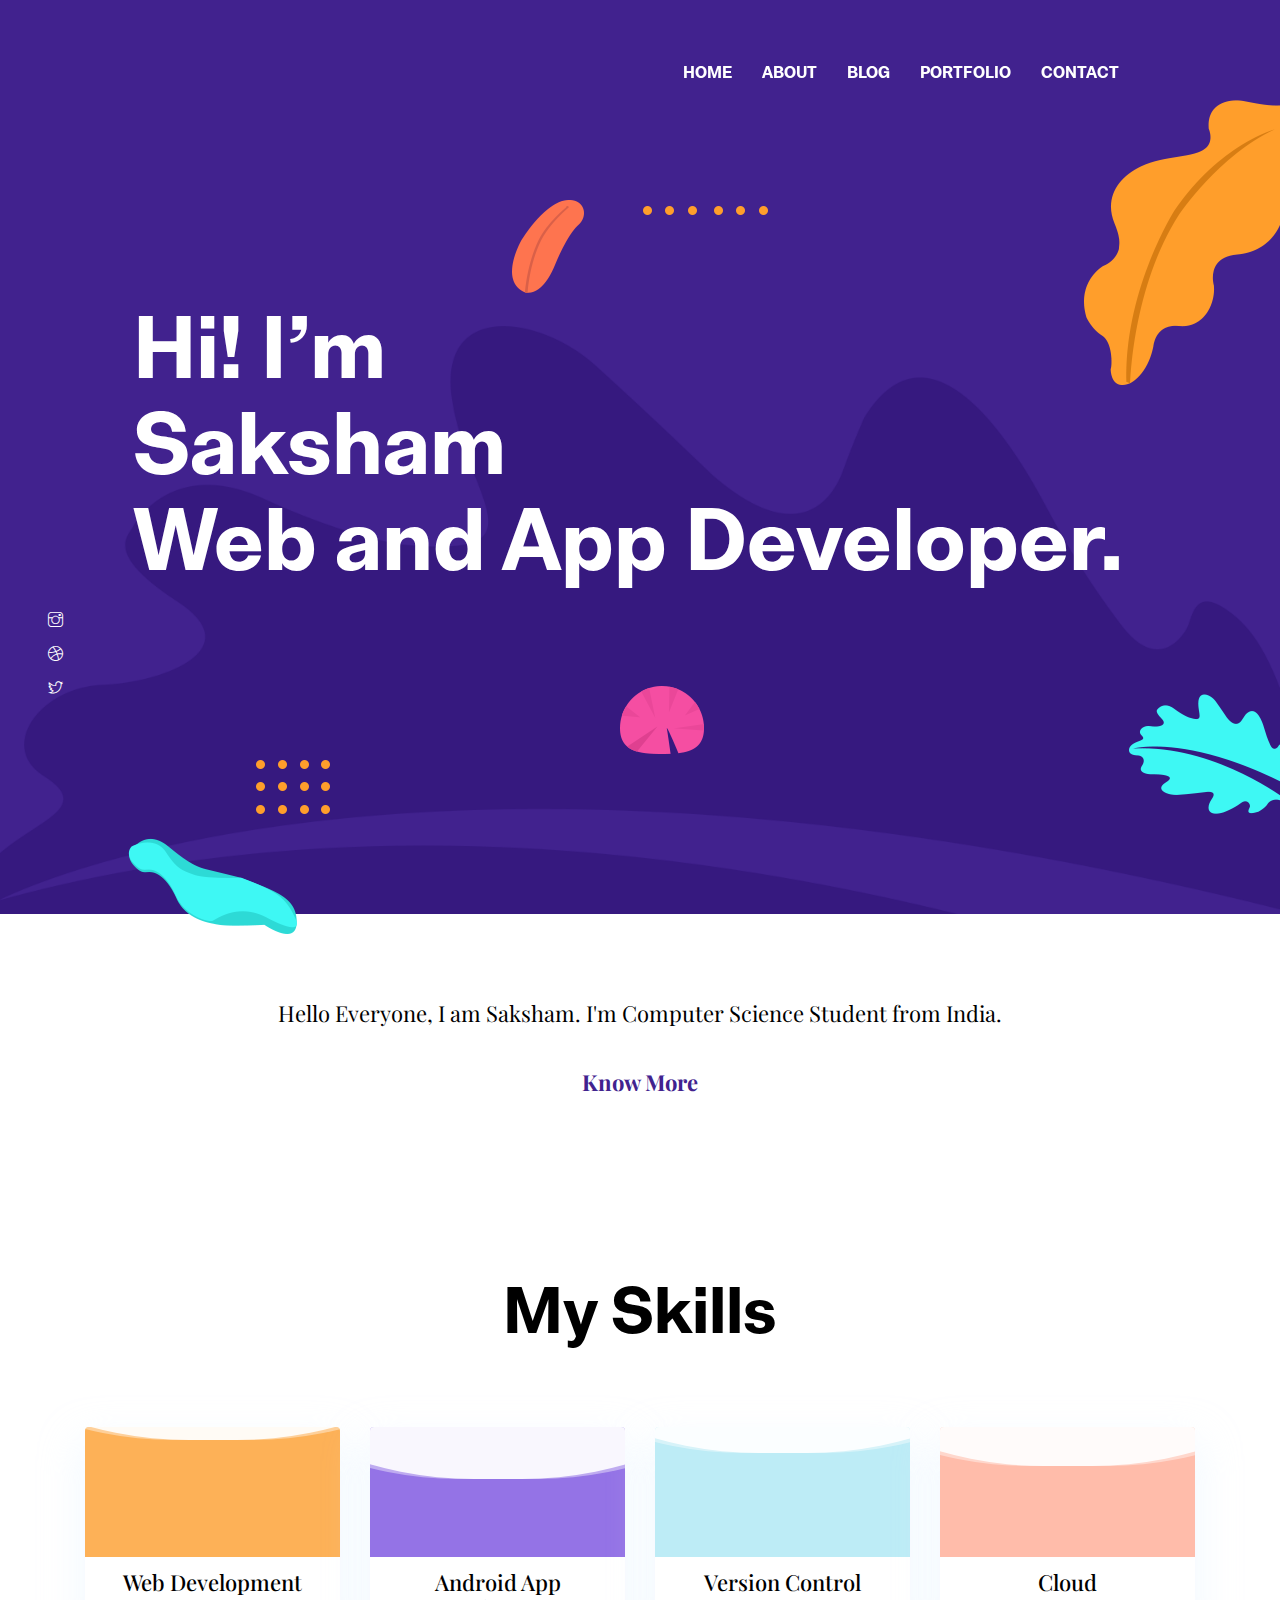
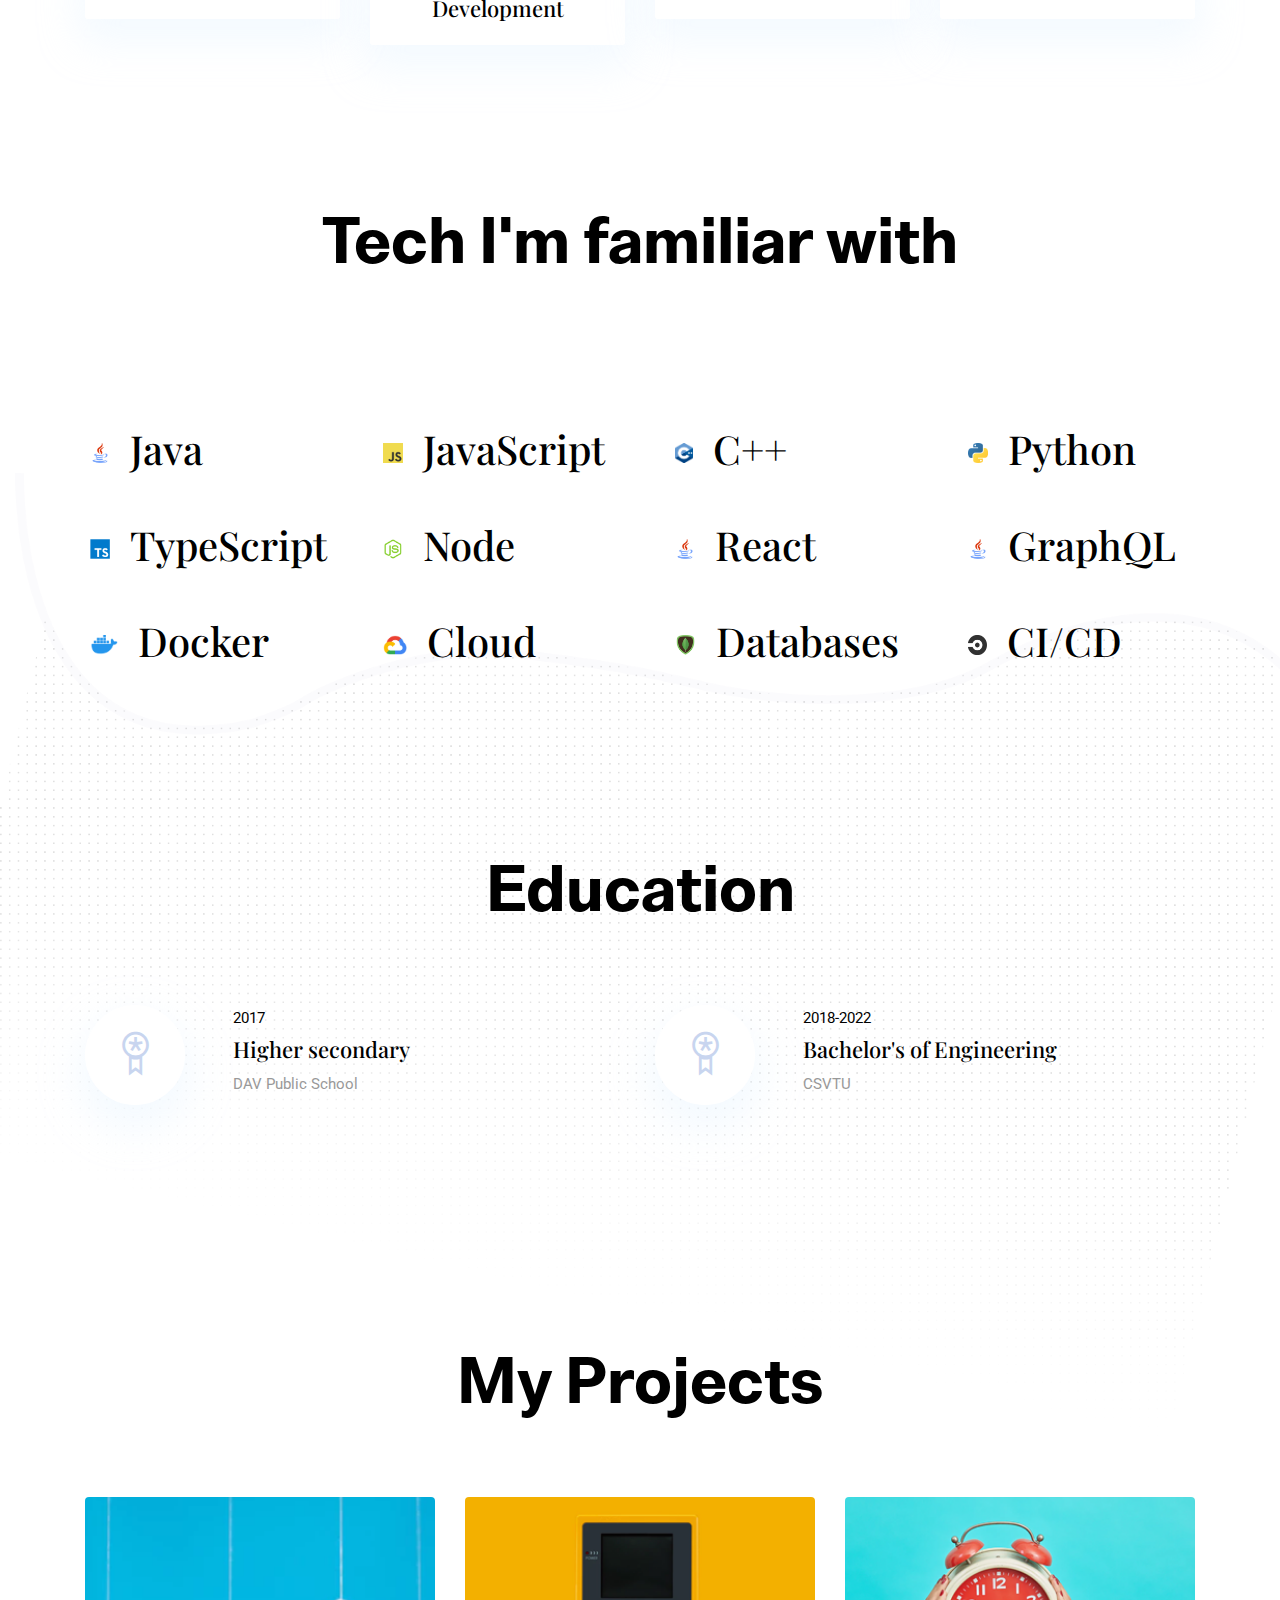
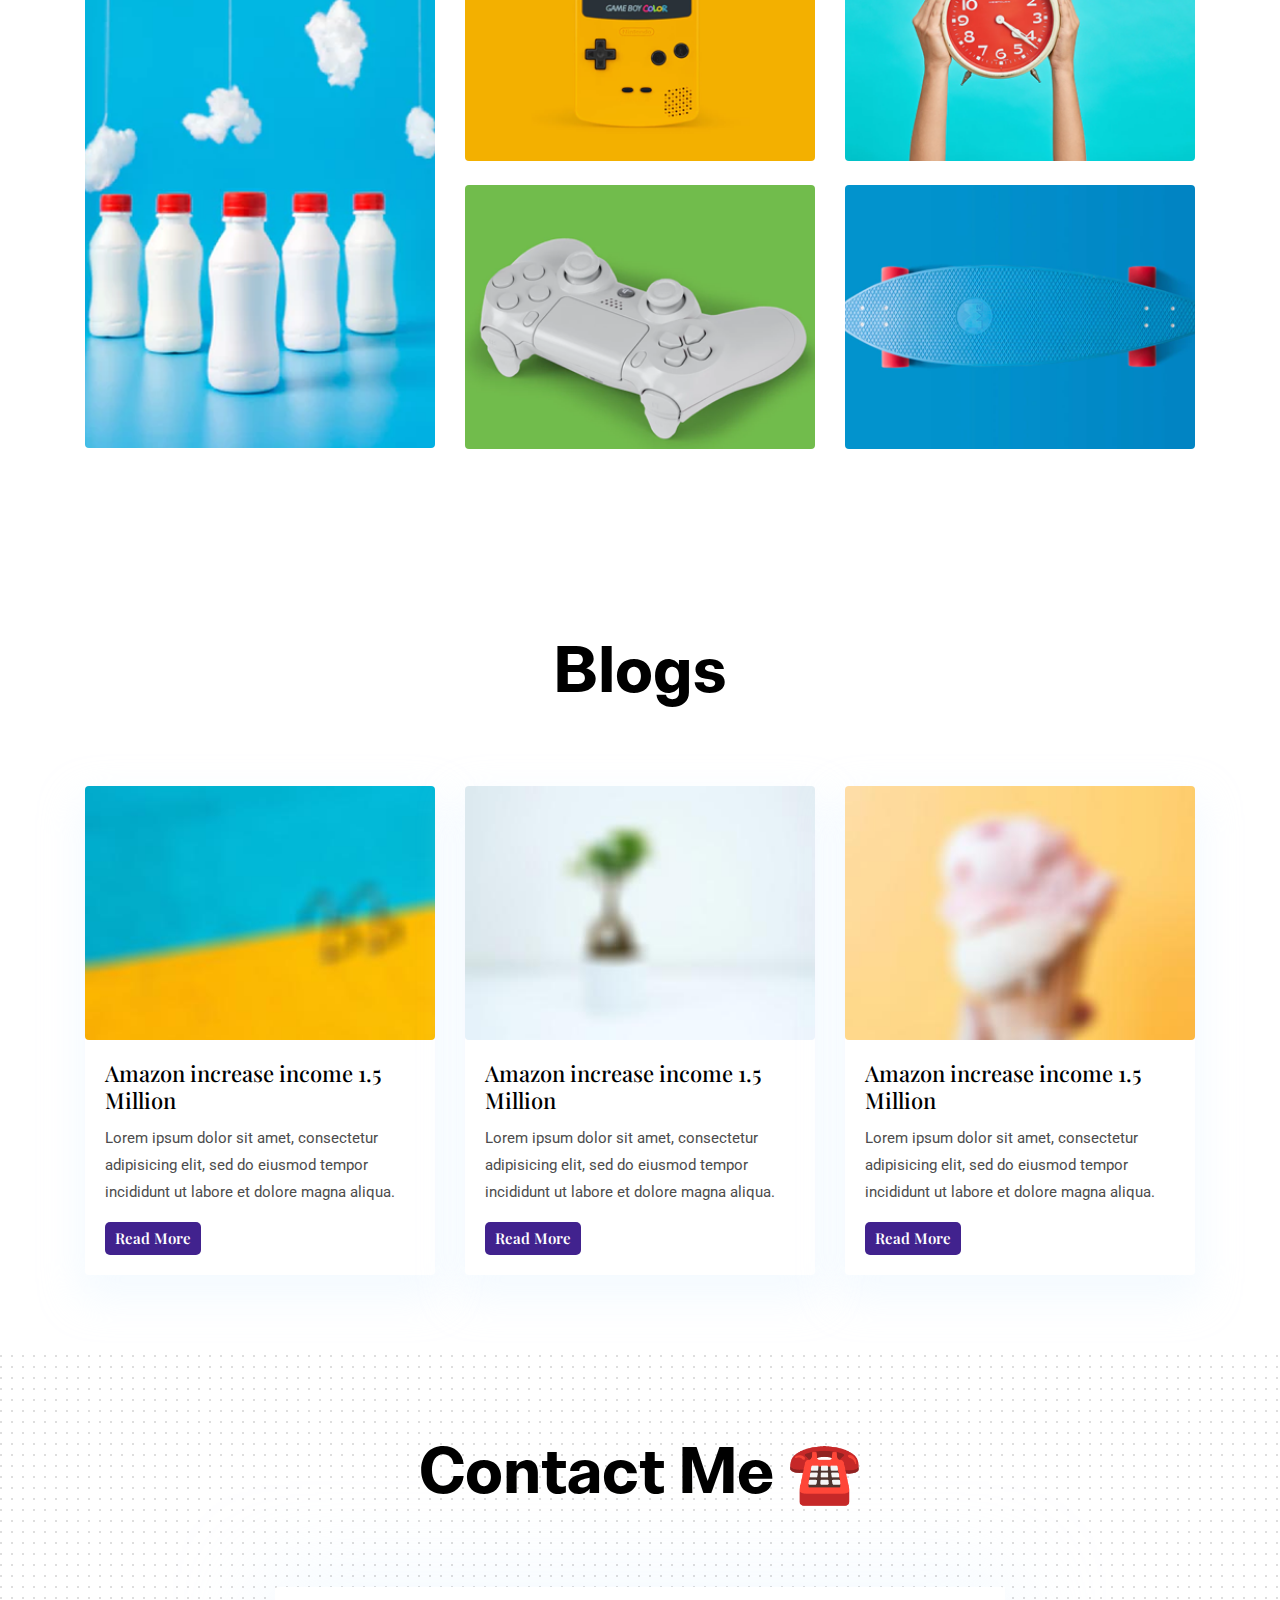
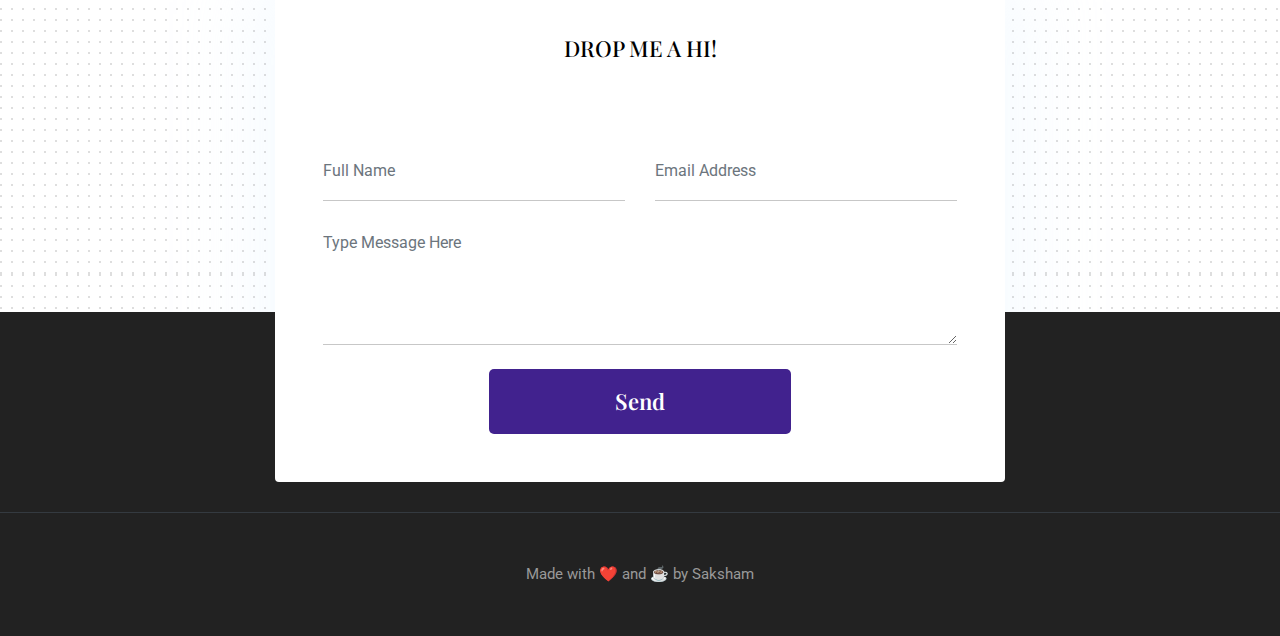
<file: index.html>
<!DOCTYPE html>
<html lang="zxx">

<head>
  <meta charset="utf-8">
  <title> ☕️ Saksham ☕️  </title>


  <!-- mobile responsive meta -->
  <meta name="viewport" content="width=device-width, initial-scale=1">
  <meta name="viewport" content="width=device-width, initial-scale=1, maximum-scale=1">
  
  <!-- ** Plugins Needed for the Project ** -->
  <!-- Bootstrap -->
  <link rel="stylesheet" href="plugins/bootstrap/bootstrap.min.css">
  <!-- slick slider -->
  <link rel="stylesheet" href="plugins/slick/slick.css">
  <!-- themefy-icon -->
  <link rel="stylesheet" href="plugins/themify-icons/themify-icons.css">

  <!-- Main Stylesheet -->
  <link href="css/style.css" rel="stylesheet">
  
  <!--Favicon-->
  <link rel="shortcut icon" href="images/favicon.ico" type="image/x-icon">
  <link rel="icon" href="images/favicon.ico" type="image/x-icon">

</head>

<body>
  

<header class="navigation fixed-top">
  <nav class="navbar navbar-expand-lg navbar-dark">
     <!--<a class="navbar-brand font-tertiary h3" href="index.html"><img src="images/logo.png" alt="Myself"></a> -->
    <button class="navbar-toggler" type="button" data-toggle="collapse" data-target="#navigation"
      aria-controls="navigation" aria-expanded="false" aria-label="Toggle navigation">
      <span class="navbar-toggler-icon"></span>
    </button>

    <div class="collapse navbar-collapse text-center" id="navigation">
      <ul class="navbar-nav ml-auto">
        <li class="nav-item active">
          <a class="nav-link" href="index.html">Home</a>
        </li>
        <li class="nav-item">
          <a class="nav-link" href="about.html">about</a>
        </li>
        <li class="nav-item">
          <a class="nav-link" href="blog.html">Blog</a>
        </li>
        <li class="nav-item">
          <a class="nav-link" href="portfolio.html">Portfolio</a>
        </li>
        <li class="nav-item">
          <a class="nav-link" href="contact.html">Contact</a>
        </li>
      </ul>
    </div>
  </nav>
</header>

<!-- hero area -->
<section class="hero-area bg-primary" id="parallax">
  <div class="container">
    <div class="row">
      <div class="col-lg-11 mx-auto">
        <h1 class="text-white font-tertiary"> Hi! I’m <br> Saksham <br> Web and App Developer.</h1>
      </div>
    </div>
  </div>
  <div class="layer-bg w-100">
    <img class="img-fluid w-100" src="images/illustrations/leaf-bg.png" alt="bg-shape">
  </div>
  <div class="layer" id="l2">
    <img src="images/illustrations/dots-cyan.png" alt="bg-shape">
  </div>
  <div class="layer" id="l3">
    <img src="images/illustrations/leaf-orange.png" alt="bg-shape">
  </div>
  <div class="layer" id="l4">
    <img src="images/illustrations/dots-orange.png" alt="bg-shape">
  </div>
  <div class="layer" id="l5">
    <img src="images/illustrations/leaf-yellow.png" alt="bg-shape">
  </div>
  <div class="layer" id="l6">
    <img src="images/illustrations/leaf-cyan.png" alt="bg-shape">
  </div>
  <div class="layer" id="l7">
    <img src="images/illustrations/dots-group-orange.png" alt="bg-shape">
  </div>
  <div class="layer" id="l8">
    <img src="images/illustrations/leaf-pink-round.png" alt="bg-shape">
  </div>
  <div class="layer" id="l9">
    <img src="images/illustrations/leaf-cyan-2.png" alt="bg-shape">
  </div>
  <!-- social icon -->
  <ul class="list-unstyled ml-5 mt-3 position-relative zindex-1">
    <li class="mb-3"><a class="text-white" href="#"><i class="ti-"></i></a></li>
    <li class="mb-3"><a class="text-white" href="#"><i class="ti-instagram"></i></a></li>
    <li class="mb-3"><a class="text-white" href="#"><i class="ti-dribbble"></i></a></li>
    <li class="mb-3"><a class="text-white" href="#"><i class="ti-twitter"></i></a></li>
  </ul>
  <!-- /social icon -->
</section>
<!-- /hero area -->

<!-- about -->
<section class="section">
  <div class="container">
    <div class="row">
      <div class="col-lg-10 mx-auto text-center">
        <p class="font-secondary paragraph-lg text-dark">Hello Everyone, I am Saksham. I'm Computer Science Student from India.</p>
        <a href="about.html" class="btn btn-transparent">know more</a>
      </div>
    </div>
  </div>
</section>
<!-- /about -->

<!-- Skills -->
<section class="section">
  <div class="container">
    <div class="row">
      <div class="col-lg-12 text-center">
        <h2 class="section-title">My Skills</h2>
      </div>
      <div class="col-lg-3 col-sm-6 mb-4 mb-lg-0">
        <div class="card shadow text-center">
          <div class="position-relative rounded-top progress-wrapper" data-color="#fdb157">
            <div class="wave" data-progress="90%"></div>
          </div>
          <div class="card-footer bg-white">
            <h4 class="card-title">Web Development </h4>
          </div>
        </div>
      </div>
      <div class="col-lg-3 col-sm-6 mb-4 mb-lg-0">
        <div class="card shadow text-center">
          <div class="position-relative rounded-top progress-wrapper" data-color="#9473e6">
            <div class="wave" data-progress="60%"></div>
          </div>
          <div class="card-footer bg-white">
            <h4 class="card-title">Android App Development</h4>
          </div>
        </div>
      </div>
      <div class="col-lg-3 col-sm-6 mb-4 mb-lg-0">
        <div class="card shadow text-center">
          <div class="position-relative rounded-top progress-wrapper" data-color="#bdecf6">
            <div class="wave" data-progress="80%"></div>
          </div>
          <div class="card-footer bg-white">
            <h4 class="card-title">Version Control</h4>
          </div>
        </div>
      </div>
      <div class="col-lg-3 col-sm-6 mb-4 mb-lg-0">
        <div class="card shadow text-center">
          <div class="position-relative rounded-top progress-wrapper" data-color="#ffbcaa">
            <div class="wave" data-progress="70%"></div>
          </div>
          <div class="card-footer bg-white">
            <h4 class="card-title">Cloud</h4>
          </div>
        </div>
      </div>
    </div>
  </div>
</section>
<!-- /experiece -->



<!-- Skiils -->
<section class="section">
  <div class="container">
    <div class="row">
      <div class="col-lg-12 text-center">
        <h2 class="section-title">Tech I'm familiar with</h1>
      </div>
      <div class="row pt-5">
        <div class="col-lg-3 col-md-4 mt-4 mt-md-0">
            <div class="icon-box">
                <img class="tech-icon" src="./images/icons/java.png">
                <h3>Java</h3>
            </div>
        </div>
        <div class="col-lg-3 col-md-4 mt-4 mt-md-0">
            <div class="icon-box">
                <img class="tech-icon" src="./images/icons/js.png">
                <h3>JavaScript</h3>
            </div>
        </div>
        <div class="col-lg-3 col-md-4 mt-4 mt-md-0">
            <div class="icon-box">
                <img class="tech-icon" src="./images/icons/cpp.png">
                <h3>C++</h3>
            </div>
        </div>
        <div class="col-lg-3 col-md-4 mt-4 mt-md-0">
            <div class="icon-box">
                <img class="tech-icon" src="./images/icons/python.png">
                <h3>Python</h3>
            </div>
        </div>
        <div class="col-lg-3 col-md-4 mt-4 mt-md-0">
            <div class="icon-box">
                <img class="tech-icon" src="./images/icons/ts.png">
                <h3>TypeScript</h3>
            </div>
        </div>
        <div class="col-lg-3 col-md-4 mt-4 mt-md-0">
            <div class="icon-box">
                <img class="tech-icon" src="./images/icons/node.png">
                <h3>Node</h3>
            </div>
        </div>
        <div class="col-lg-3 col-md-4 mt-4 mt-md-0">
            <div class="icon-box">
                <img class="tech-icon" src="./images/icons/java.png">
                <h3>React</h3>
            </div>
        </div>
        <div class="col-lg-3 col-md-4 mt-4 mt-md-0">
            <div class="icon-box">
                <img class="tech-icon" src="./images/icons/java.png">
                <h3>GraphQL</h3>
            </div>
        </div>
        <div class="col-lg-3 col-md-4 mt-4 mt-md-0">
            <div class="icon-box">
                <img class="tech-icon" src="./images/icons/docker.png">
                <h3>Docker</h3>
            </div>
        </div>
        <div class="col-lg-3 col-md-4 mt-4 mt-md-0">
            <div class="icon-box">
                <img class="tech-icon" src="./images/icons/cloud.png">
                <h3>Cloud</h3>
            </div>
        </div>
        
        <div class="col-lg-3 col-md-4 mt-4 mt-md-0">
            <div class="icon-box">
                <img class="tech-icon" src="./images/icons/db.png">
                <h3>Databases</h3>
            </div>
        </div>
        <div class="col-lg-3 col-md-4 mt-4 mt-md-0">
          <div class="icon-box">
              <img class="tech-icon" src="./images/icons/ci.png">
              <h3>CI/CD</h3>
          </div>
      </div>
       
        
    </div>
      </div>
    </div>
  </div>
</section>
<!-- ./skiils -->

<!-- education -->
<section class="section position-relative">
  <div class="container">
    <div class="row">
      <div class="col-lg-12 text-center">
        <h2 class="section-title">Education</h2>
      </div>
      <div class="col-lg-6 col-md-6 mb-80">
        <div class="d-flex">
          <div class="mr-lg-5 mr-3">
            <i class="ti-medall icon icon-light icon-bg bg-white shadow rounded-circle d-block"></i>
          </div>
          <div>
            <p class="text-dark mb-1">2017</p>
            <h4>Higher secondary</h4>
            <p class="mb-0 text-light">DAV Public School</p>
          </div>
        </div>
      </div>
      <div class="col-lg-6 col-md-6 mb-80">
        <div class="d-flex">
          <div class="mr-lg-5 mr-3">
            <i class="ti-medall icon icon-light icon-bg bg-white shadow rounded-circle d-block"></i>
          </div>
          <div>
            <p class="text-dark mb-1">2018-2022</p>
            <h4>Bachelor's of Engineering</h4>
            <p class="mb-0 text-light">CSVTU</p>
          </div>
        </div>
      </div>
    </div>
  </div>
  <!-- bg image -->
  <img class="img-fluid edu-bg-image w-100" src="images/backgrounds/education-bg.png" alt="bg-image">
</section>
<!-- /education -->



<!-- projects -->
<section class="section">
  <div class="container">
    <div class="row">
      <div class="col-12 text-center">
        <h2 class="section-title">My Projects</h2>
      </div>
    </div>
    <div class="row shuffle-wrapper">
      <div class="col-lg-4 col-6 mb-4 shuffle-item">
        <div class="position-relative rounded hover-wrapper">
          <img src="images/portfolio/item-1.png" alt="portfolio-image" class="img-fluid rounded w-100">
          <div class="hover-overlay">
            <div class="hover-content">
              <a class="btn btn-light btn-sm" href="project-single.html">GatEscape</a>
            </div>
          </div>
        </div>
      </div>
      <div class="col-lg-4 col-6 mb-4 shuffle-item">
        <div class="position-relative rounded hover-wrapper">
          <img src="images/portfolio/item-2.png" alt="portfolio-image" class="img-fluid rounded w-100">
          <div class="hover-overlay">
            <div class="hover-content">
              <a class="btn btn-light btn-sm" href="project-single.html">Simon Game</a> <br> <br>
              <a class="btn btn-light btn-sm" href="project-single.html">Simon Game</a>
            </div>
          </div>
        </div>
      </div>
      <div class="col-lg-4 col-6 mb-4 shuffle-item">
        <div class="position-relative rounded hover-wrapper">
          <img src="images/portfolio/item-3.png" alt="portfolio-image" class="img-fluid rounded w-100">
          <div class="hover-overlay">
            <div class="hover-content">
              <a class="btn btn-light btn-sm" href="https://github.com/wayiam/todolist">To-do List</a>
            </div>
          </div>
        </div>
      </div>
      <div class="col-lg-4 col-6 mb-4 shuffle-item">
        <div class="position-relative rounded hover-wrapper">
          <img src="images/portfolio/item-4.png" alt="portfolio-image" class="img-fluid rounded w-100">
          <div class="hover-overlay">
            <div class="hover-content">
              <a class="btn btn-light btn-sm" href="project-single.html">view project</a>
            </div>
          </div>
        </div>
      </div>
      <div class="col-lg-4 col-6 mb-4 shuffle-item">
        <div class="position-relative rounded hover-wrapper">
          <img src="images/portfolio/item-5.png" alt="portfolio-image" class="img-fluid rounded w-100">
          <div class="hover-overlay">
            <div class="hover-content">
              <a class="btn btn-light btn-sm" href="project-single.html">view project</a>
            </div>
          </div>
        </div>
      </div>
    </div>
  </div>
</section>
<!-- /portfolio -->


<!-- blog -->
<section class="section">
  <div class="container">
    <div class="row">
      <div class="col-12 text-center">
        <h2 class="section-title">Blogs</h2>
      </div>
      <div class="col-lg-4 col-sm-6 mb-4 mb-lg-0">
        <article class="card shadow">
          <img class="rounded card-img-top" src="images/blog/post-3.jpg" alt="post-thumb">
          <div class="card-body">
            <h4 class="card-title"><a class="text-dark" href="blog-single.html">Amazon increase income 1.5 Million</a>
            </h4>
            <p class="cars-text">Lorem ipsum dolor sit amet, consectetur adipisicing elit, sed do eiusmod tempor
              incididunt ut labore et
              dolore magna aliqua.</p>
            <a href="blog-single.html" class="btn btn-xs btn-primary">Read More</a>
          </div>
        </article>
      </div>
      <div class="col-lg-4 col-sm-6 mb-4 mb-lg-0">
        <article class="card shadow">
          <img class="rounded card-img-top" src="images/blog/post-4.jpg" alt="post-thumb">
          <div class="card-body">
            <h4 class="card-title"><a class="text-dark" href="blog-single.html">Amazon increase income 1.5 Million</a>
            </h4>
            <p class="cars-text">Lorem ipsum dolor sit amet, consectetur adipisicing elit, sed do eiusmod tempor
              incididunt ut labore et
              dolore magna aliqua.</p>
            <a href="blog-single.html" class="btn btn-xs btn-primary">Read More</a>
          </div>
        </article>
      </div>
      <div class="col-lg-4 col-sm-6 mb-4 mb-lg-0">
        <article class="card shadow">
          <img class="rounded card-img-top" src="images/blog/post-2.jpg" alt="post-thumb">
          <div class="card-body">
            <h4 class="card-title"><a class="text-dark" href="blog-single.html">Amazon increase income 1.5 Million</a>
            </h4>
            <p class="cars-text">Lorem ipsum dolor sit amet, consectetur adipisicing elit, sed do eiusmod tempor
              incididunt ut labore et
              dolore magna aliqua.</p>
            <a href="blog-single.html" class="btn btn-xs btn-primary">Read More</a>
          </div>
        </article>
      </div>
    </div>
  </div>
</section>
<!-- /blog -->

<!-- contact -->
<section class="section section-on-footer" data-background="images/backgrounds/bg-dots.png">
  <div class="container">
    <div class="row">
      <div class="col-12 text-center">
        <h2 class="section-title">Contact Me ☎️</h2>
      </div>
      <div class="col-lg-8 mx-auto">
        <div class="bg-white rounded text-center p-5 shadow-down">
          <h4 class="mb-80">DROP ME A HI!</h4>
          <form action="#" class="row">
            <div class="col-md-6">
              <input type="text" id="name" name="name" placeholder="Full Name" class="form-control px-0 mb-4">
            </div>
            <div class="col-md-6">
              <input type="email" id="email" name="email" placeholder="Email Address" class="form-control px-0 mb-4">
            </div>
            <div class="col-12">
              <textarea name="message" id="message" class="form-control px-0 mb-4"
                placeholder="Type Message Here"></textarea>
            </div>
            <div class="col-lg-6 col-10 mx-auto">
              <button class="btn btn-primary w-100">send</button>
            </div>
          </form>
        </div>
      </div>
    </div>
  </div>
</section>
<!-- /contact -->

<!-- footer -->
<footer class="bg-dark footer-section">
  <div class="border-top text-center border-dark py-5">
    <p class="mb-0 text-light">Made with ❤️ and ☕️ by Saksham</p> 
  </div>
</footer>
<!-- /footer -->



<!-- jQuery -->
<script src="plugins/jQuery/jquery.min.js"></script>
<!-- Bootstrap JS -->
<script src="plugins/bootstrap/bootstrap.min.js"></script>
<!-- slick slider -->
<script src="plugins/slick/slick.min.js"></script>
<!-- filter -->
<script src="plugins/shuffle/shuffle.min.js"></script>

<!-- Main Script -->
<script src="js/script.js"></script>

</body>
</html>
</file>
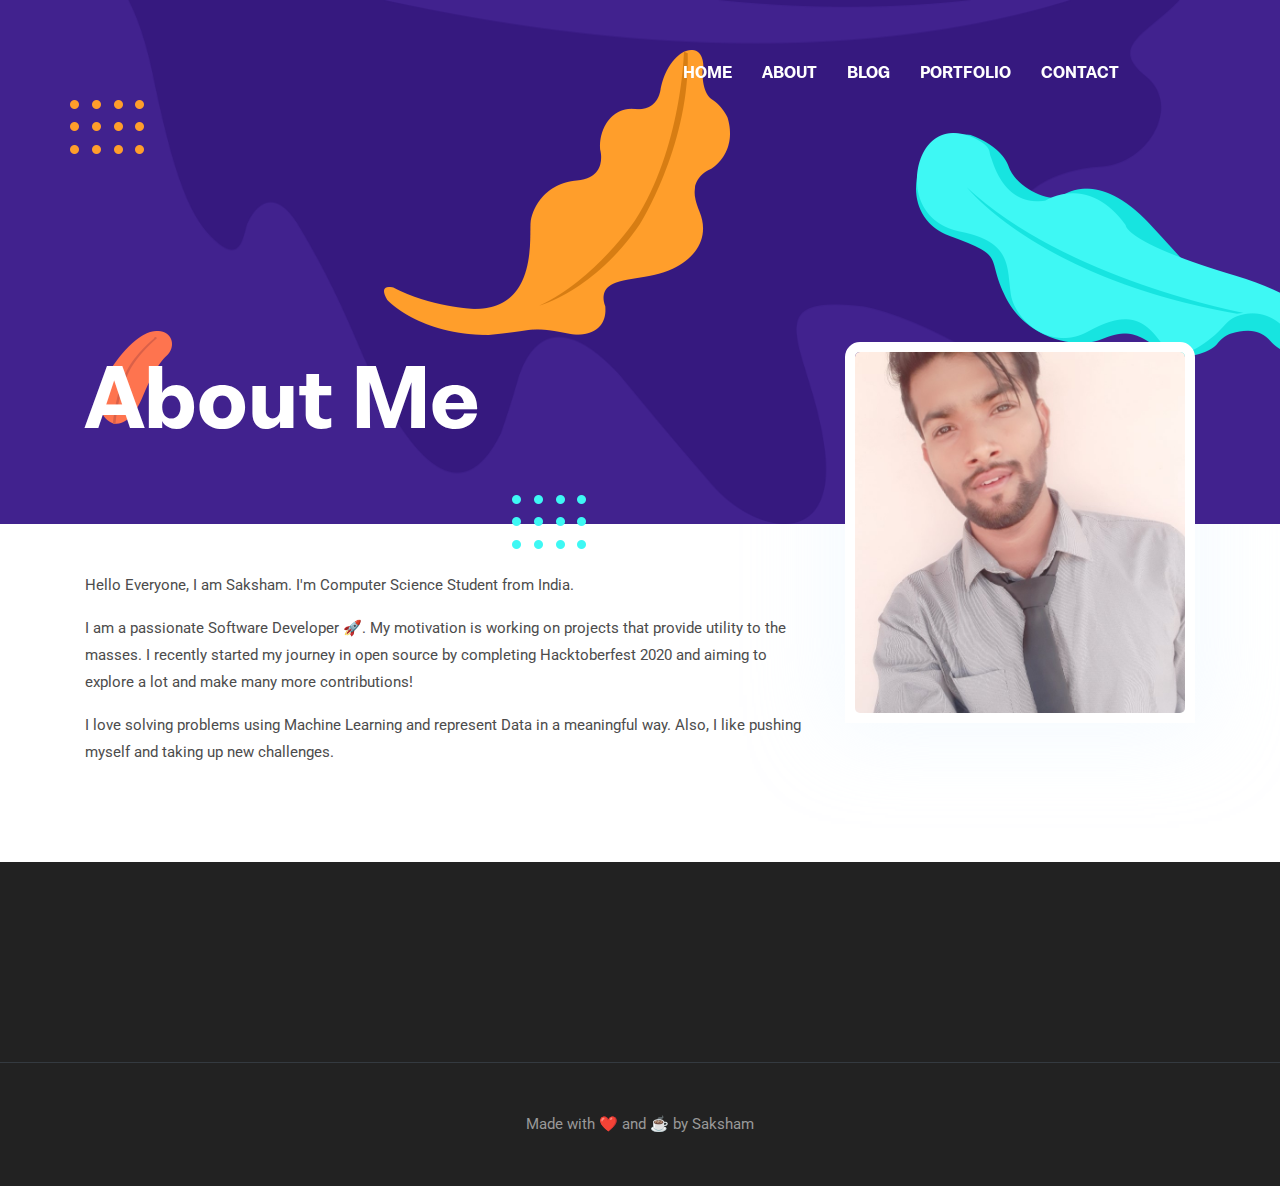
<file: about.html>
<!DOCTYPE html>
<html lang="zxx">

<head>
  <meta charset="utf-8">
  <title> ☕️ Saksham ☕️  </title>

  <!-- mobile responsive meta -->
  <meta name="viewport" content="width=device-width, initial-scale=1">
  <meta name="viewport" content="width=device-width, initial-scale=1, maximum-scale=1">
  
  <!-- ** Plugins Needed for the Project ** -->
  <!-- Bootstrap -->
  <link rel="stylesheet" href="plugins/bootstrap/bootstrap.min.css">
  <!-- slick slider -->
  <link rel="stylesheet" href="plugins/slick/slick.css">
  <!-- themefy-icon -->
  <link rel="stylesheet" href="plugins/themify-icons/themify-icons.css">

  <!-- Main Stylesheet -->
  <link href="css/style.css" rel="stylesheet">
  
  <!--Favicon-->
  <link rel="shortcut icon" href="images/favicon.ico" type="image/x-icon">
  <link rel="icon" href="images/favicon.ico" type="image/x-icon">

</head>

<body>
  

  <header class="navigation fixed-top">
    <nav class="navbar navbar-expand-lg navbar-dark">
       <!--<a class="navbar-brand font-tertiary h3" href="index.html"><img src="images/logo.png" alt="Myself"></a> -->
      <button class="navbar-toggler" type="button" data-toggle="collapse" data-target="#navigation"
        aria-controls="navigation" aria-expanded="false" aria-label="Toggle navigation">
        <span class="navbar-toggler-icon"></span>
      </button>
  
      <div class="collapse navbar-collapse text-center" id="navigation">
        <ul class="navbar-nav ml-auto">
          <li class="nav-item active">
            <a class="nav-link" href="index.html">Home</a>
          </li>
          <li class="nav-item">
            <a class="nav-link" href="about.html">about</a>
          </li>
          <li class="nav-item">
            <a class="nav-link" href="blog.html">Blog</a>
          </li>
          <li class="nav-item">
            <a class="nav-link" href="portfolio.html">Portfolio</a>
          </li>
          <li class="nav-item">
            <a class="nav-link" href="contact.html">Contact</a>
          </li>
        </ul>
      </div>
    </nav>
  </header>

<!-- page title -->
<section class="page-title-alt bg-primary position-relative">
  <div class="container">
    <div class="row">
      <div class="col-12">
        <h1 class="text-white font-tertiary">About Me</h1>
      </div>
    </div>
  </div>
  <!-- background shapes -->
  <img src="images/illustrations/leaf-bg-top.png" alt="illustrations" class="bg-shape-1 w-100">
  <img src="images/illustrations/dots-group-sm.png" alt="illustrations" class="bg-shape-2">
  <img src="images/illustrations/leaf-yellow.png" alt="illustrations" class="bg-shape-3">
  <img src="images/illustrations/leaf-orange.png" alt="illustrations" class="bg-shape-4">
  <img src="images/illustrations/dots-group-cyan.png" alt="illustrations" class="bg-shape-5">
  <img src="images/illustrations/leaf-cyan-lg.png" alt="illustrations" class="bg-shape-6">
</section>
<!-- /page title -->

<!-- about -->
<section class="section pt-5">
  <div class="container">
    <div class="row">
      <div class="col-md-8">
        <p>Hello Everyone, I am Saksham. I'm Computer Science Student from India.</p>
        <p>I am a passionate Software Developer 🚀. 
        My motivation is working on projects that provide utility to the masses.
         I recently started my journey in open source by completing Hacktoberfest 2020 and aiming to explore a lot and make many more contributions!</p>
        <p>I love solving problems using Machine Learning and represent Data in a meaningful way. Also, I like pushing myself and taking up new challenges.</p>
       
      </div>
      <div class="col-md-4 text-center drag-lg-top">
        <div class="shadow-down mb-4">
          <img src="images/author.jpg" alt="author" class="img-fluid w-100 rounded-lg border-thick border-white">
        </div>
        <!-- <img src="images/about/signature.png" alt="signature" class="img-fluid">
        <h4>Johnathan Smith</h4> -->
      </div>
    </div>
  </div>
</section>
<!-- /about -->


<!-- footer -->
<footer class="bg-dark footer-section">
  <div class="border-top text-center  border-dark py-5">
    <p class="mb-0 text-light">Made with ❤️ and ☕️ by Saksham</p> 
  </div>
</footer>
<!-- /footer -->

<!-- jQuery -->
<script src="plugins/jQuery/jquery.min.js"></script>
<!-- Bootstrap JS -->
<script src="plugins/bootstrap/bootstrap.min.js"></script>
<!-- slick slider -->
<script src="plugins/slick/slick.min.js"></script>
<!-- filter -->
<script src="plugins/shuffle/shuffle.min.js"></script>

<!-- Main Script -->
<script src="js/script.js"></script>

</body>
</html>
</file>
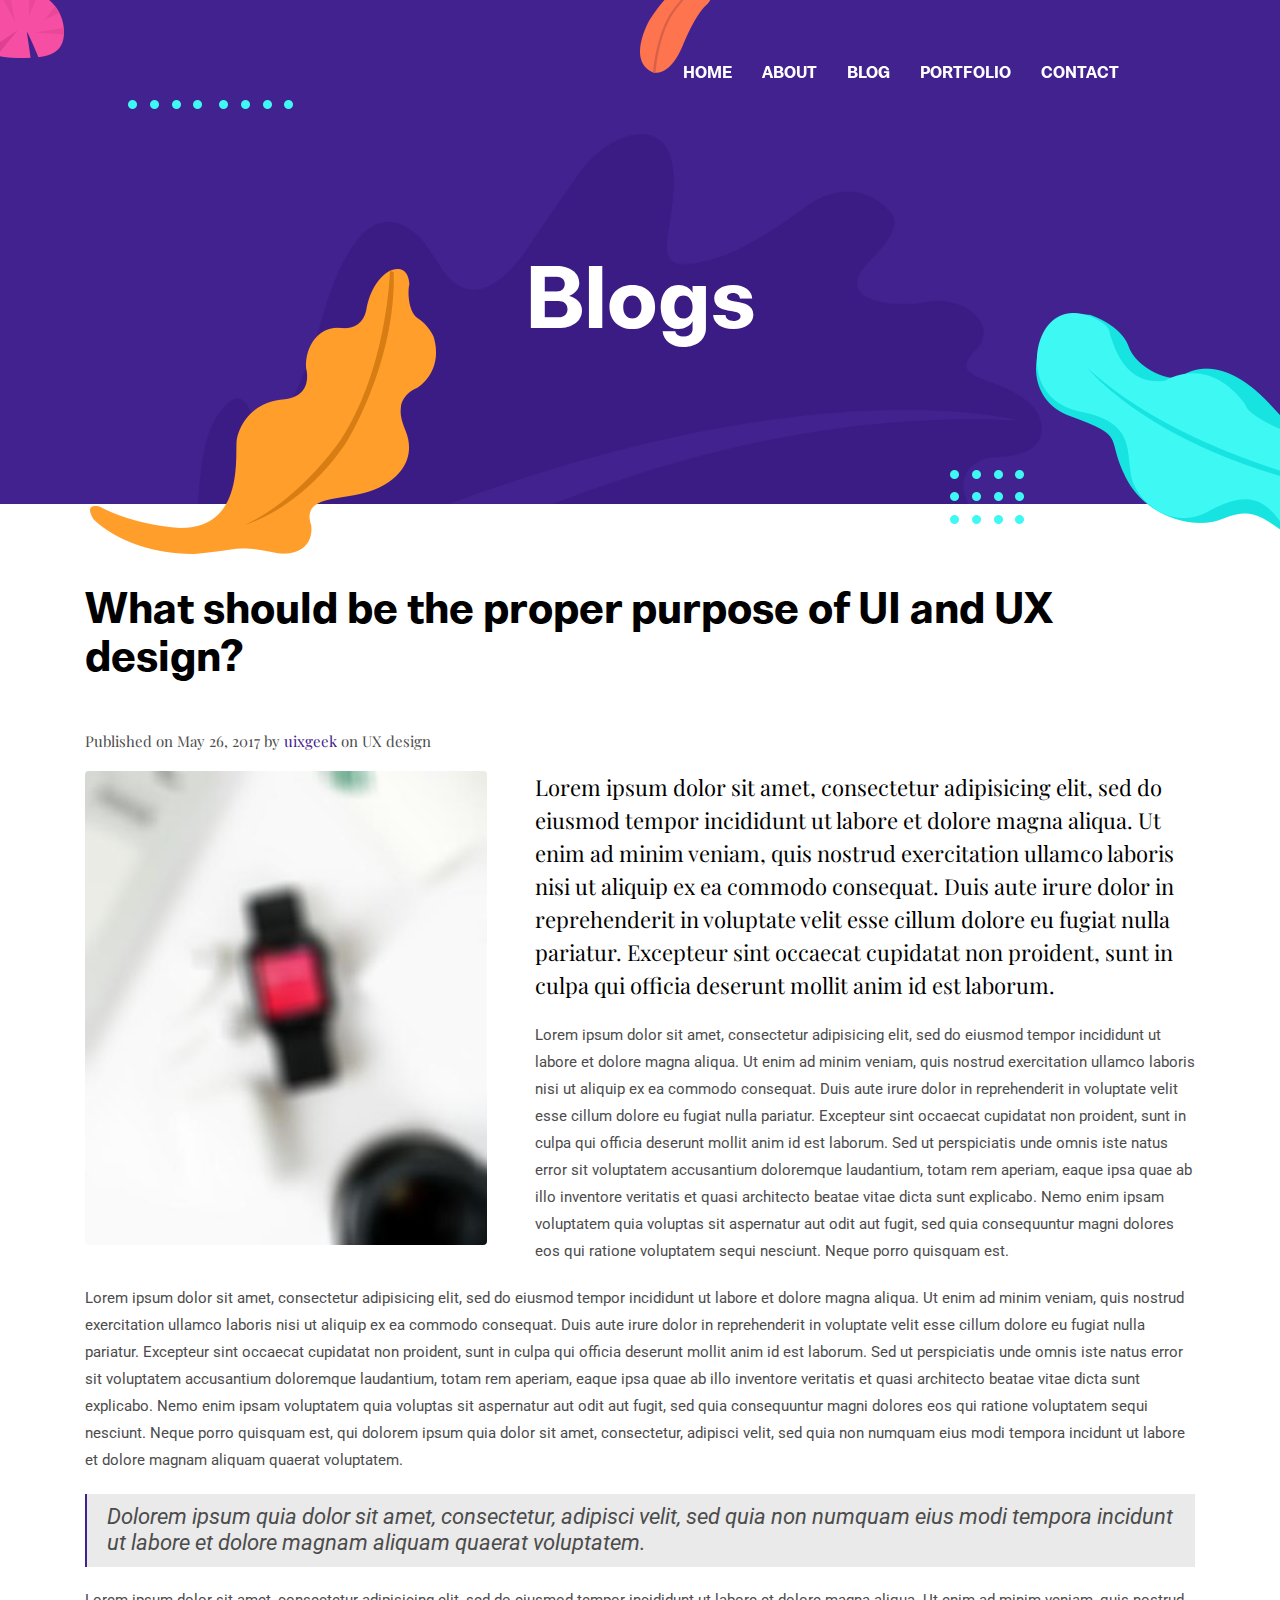
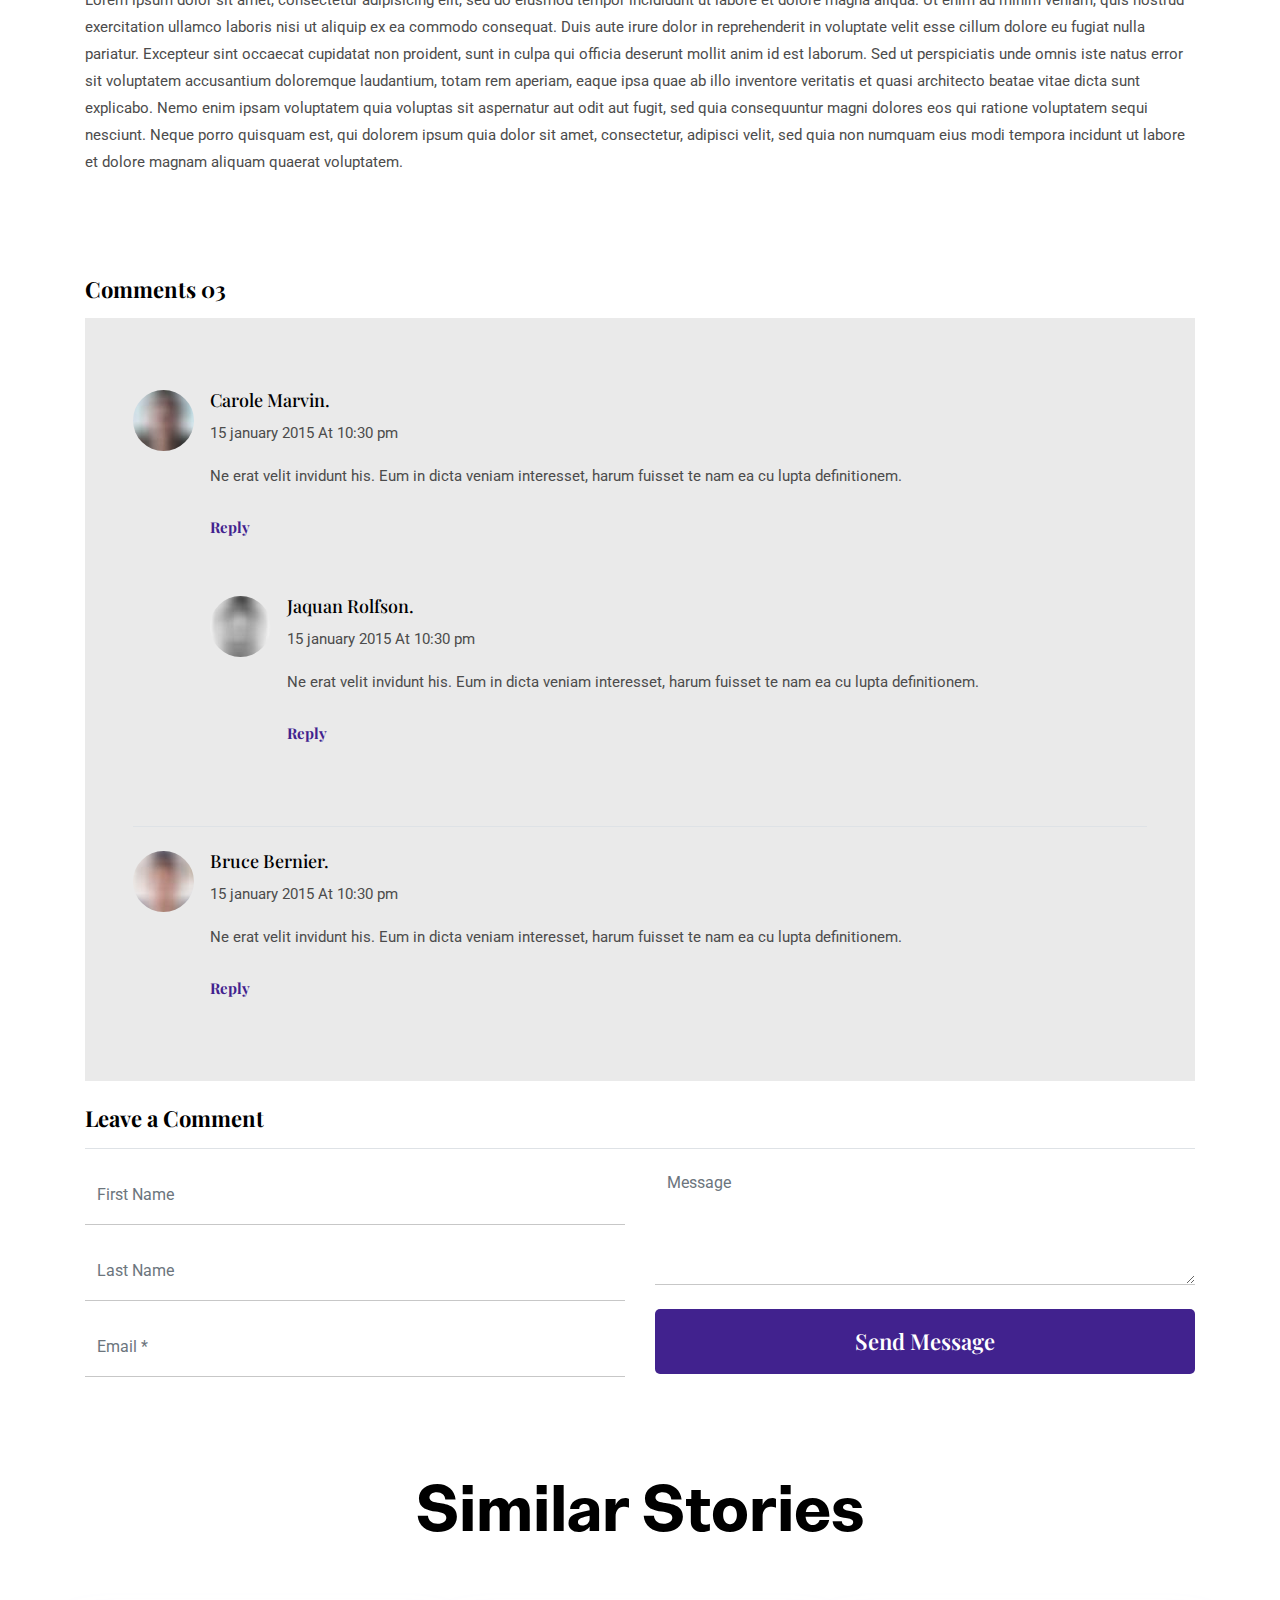
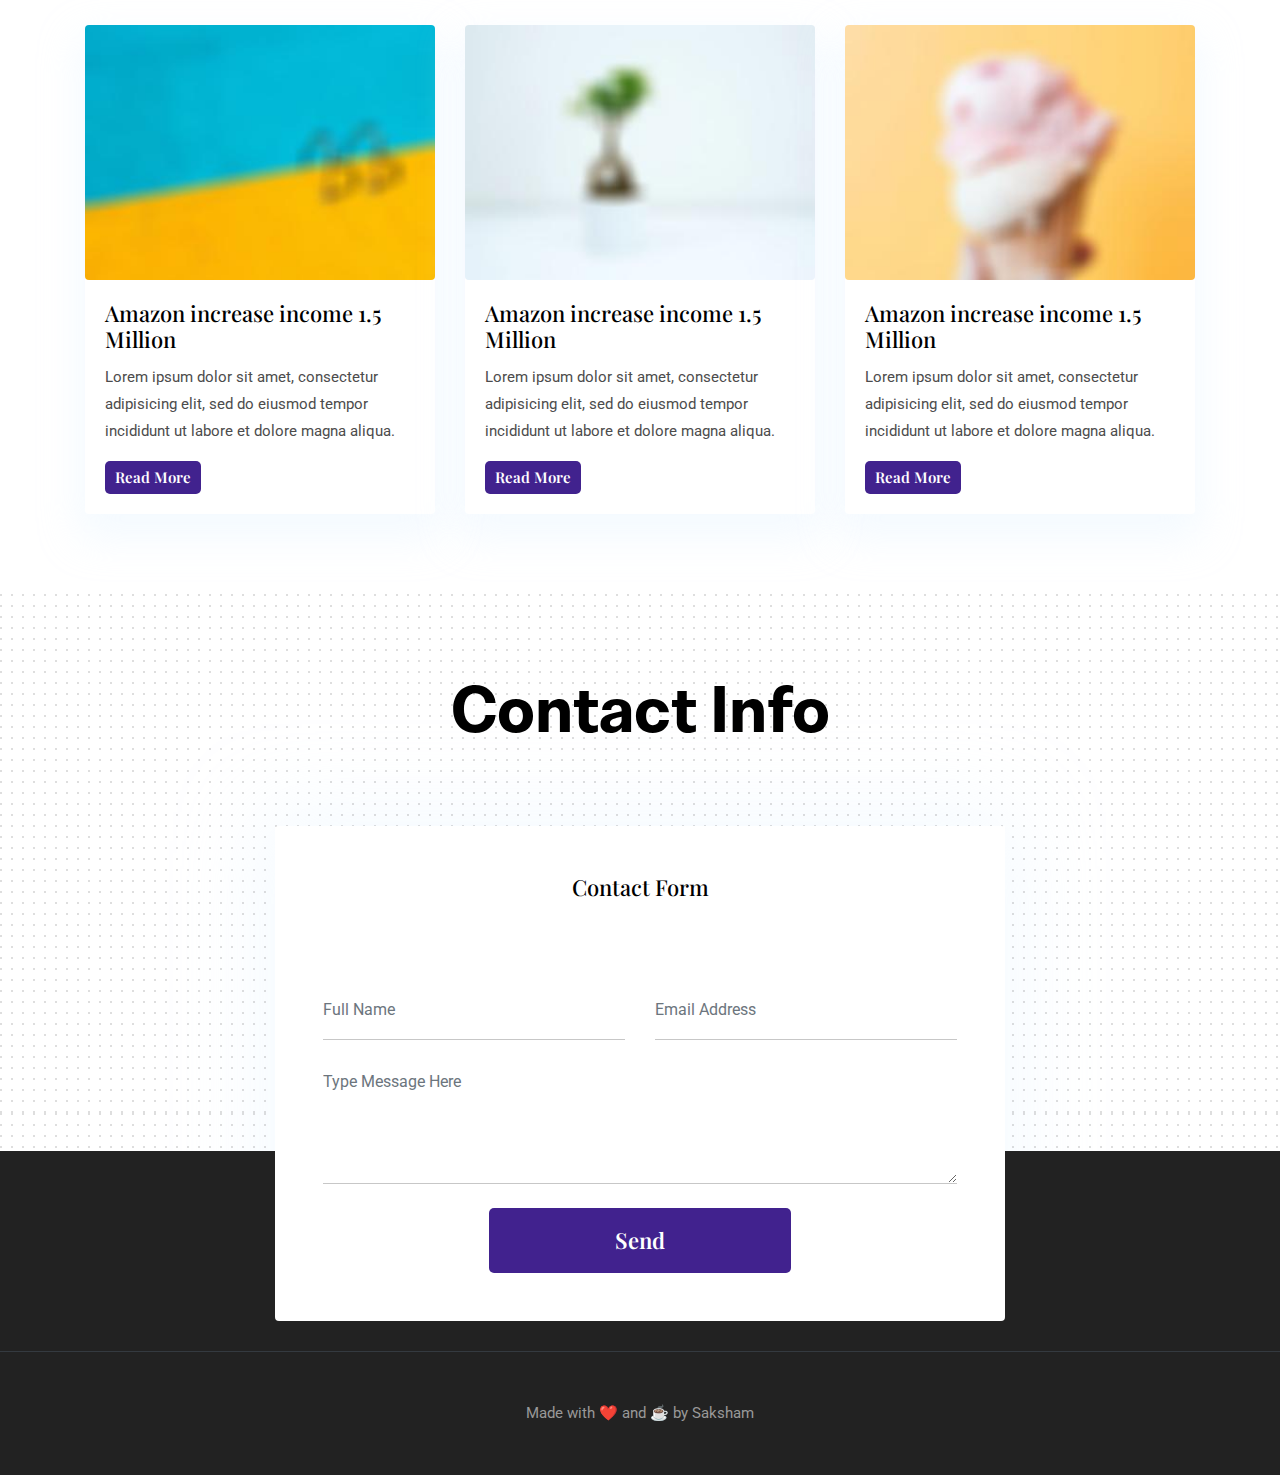
<file: blog-single.html>
<!DOCTYPE html>
<html lang="zxx">

<head>
  <meta charset="utf-8">
  <title> ☕️ Saksham ☕️  </title>


  <!-- mobile responsive meta -->
  <meta name="viewport" content="width=device-width, initial-scale=1">
  <meta name="viewport" content="width=device-width, initial-scale=1, maximum-scale=1">
  
  <!-- ** Plugins Needed for the Project ** -->
  <!-- Bootstrap -->
  <link rel="stylesheet" href="plugins/bootstrap/bootstrap.min.css">
  <!-- slick slider -->
  <link rel="stylesheet" href="plugins/slick/slick.css">
  <!-- themefy-icon -->
  <link rel="stylesheet" href="plugins/themify-icons/themify-icons.css">

  <!-- Main Stylesheet -->
  <link href="css/style.css" rel="stylesheet">
  
  <!--Favicon-->
  <link rel="shortcut icon" href="images/favicon.ico" type="image/x-icon">
  <link rel="icon" href="images/favicon.ico" type="image/x-icon">

</head>

<body>
  

  <header class="navigation fixed-top">
    <nav class="navbar navbar-expand-lg navbar-dark">
       <!--<a class="navbar-brand font-tertiary h3" href="index.html"><img src="images/logo.png" alt="Myself"></a> -->
      <button class="navbar-toggler" type="button" data-toggle="collapse" data-target="#navigation"
        aria-controls="navigation" aria-expanded="false" aria-label="Toggle navigation">
        <span class="navbar-toggler-icon"></span>
      </button>
  
      <div class="collapse navbar-collapse text-center" id="navigation">
        <ul class="navbar-nav ml-auto">
          <li class="nav-item active">
            <a class="nav-link" href="index.html">Home</a>
          </li>
          <li class="nav-item">
            <a class="nav-link" href="about.html">about</a>
          </li>
          <li class="nav-item">
            <a class="nav-link" href="blog.html">Blog</a>
          </li>
          <li class="nav-item">
            <a class="nav-link" href="portfolio.html">Portfolio</a>
          </li>
          <li class="nav-item">
            <a class="nav-link" href="contact.html">Contact</a>
          </li>
        </ul>
      </div>
    </nav>
  </header>

<!-- page title -->
<section class="page-title bg-primary position-relative">
  <div class="container">
    <div class="row">
      <div class="col-12 text-center">
        <h1 class="text-white font-tertiary">Blogs</h1>
      </div>
    </div>
  </div>
  <!-- background shapes -->
  <img src="images/illustrations/page-title.png" alt="illustrations" class="bg-shape-1 w-100">
  <img src="images/illustrations/leaf-pink-round.png" alt="illustrations" class="bg-shape-2">
  <img src="images/illustrations/dots-cyan.png" alt="illustrations" class="bg-shape-3">
  <img src="images/illustrations/leaf-orange.png" alt="illustrations" class="bg-shape-4">
  <img src="images/illustrations/leaf-yellow.png" alt="illustrations" class="bg-shape-5">
  <img src="images/illustrations/dots-group-cyan.png" alt="illustrations" class="bg-shape-6">
  <img src="images/illustrations/leaf-cyan-lg.png" alt="illustrations" class="bg-shape-7">
</section>
<!-- /page title -->

<section class="section">
  <div class="container">
    <div class="row">
      <div class="col-lg-12">
        <h3 class="font-tertiary mb-5">What should be the proper purpose of UI and UX design?</h3>
        <p class="font-secondary">Published on May 26, 2017 by <span class="text-primary">uixgeek</span
            class="text-primary"> on <span>UX design</span></p>
        <div class="content">
          <img src="images/blog/post-1.jpg" alt="post-thumb" class="img-fluid rounded float-left mr-5 mb-4">
          <strong>Lorem ipsum dolor sit amet, consectetur adipisicing elit, sed do eiusmod tempor incididunt ut labore
            et dolore magna aliqua. Ut enim ad minim veniam, quis nostrud exercitation ullamco laboris nisi ut aliquip
            ex ea commodo consequat. Duis aute irure dolor in reprehenderit in voluptate velit esse cillum dolore eu
            fugiat nulla pariatur. Excepteur sint occaecat cupidatat non proident, sunt in culpa qui officia deserunt
            mollit anim id est laborum.</strong>
          <p>Lorem ipsum dolor sit amet, consectetur adipisicing elit, sed do eiusmod tempor incididunt ut labore et
            dolore magna aliqua. Ut enim ad minim veniam, quis nostrud exercitation ullamco laboris nisi ut aliquip ex
            ea commodo consequat. Duis aute irure dolor in reprehenderit in voluptate velit esse cillum dolore eu fugiat
            nulla pariatur. Excepteur sint occaecat cupidatat non proident, sunt in culpa qui officia deserunt mollit
            anim id est laborum. Sed ut perspiciatis unde omnis iste natus error sit voluptatem accusantium doloremque
            laudantium, totam rem aperiam, eaque ipsa quae ab illo inventore veritatis et quasi architecto beatae vitae
            dicta sunt explicabo. Nemo enim ipsam voluptatem quia voluptas sit aspernatur aut odit aut fugit, sed quia
            consequuntur magni dolores eos qui ratione voluptatem sequi nesciunt. Neque porro quisquam est.</p>
          <p>Lorem ipsum dolor sit amet, consectetur adipisicing elit, sed do eiusmod tempor incididunt ut labore et
            dolore magna aliqua. Ut enim ad minim veniam, quis nostrud exercitation ullamco laboris nisi ut aliquip ex
            ea commodo consequat. Duis aute irure dolor in reprehenderit in voluptate velit esse cillum dolore eu fugiat
            nulla pariatur. Excepteur sint occaecat cupidatat non proident, sunt in culpa qui officia deserunt mollit
            anim id est laborum. Sed ut perspiciatis unde omnis iste natus error sit voluptatem accusantium doloremque
            laudantium, totam rem aperiam, eaque ipsa quae ab illo inventore veritatis et quasi architecto beatae vitae
            dicta sunt explicabo. Nemo enim ipsam voluptatem quia voluptas sit aspernatur aut odit aut fugit, sed quia
            consequuntur magni dolores eos qui ratione voluptatem sequi nesciunt. Neque porro quisquam est, qui dolorem
            ipsum quia dolor sit amet, consectetur, adipisci velit, sed quia non numquam eius modi tempora incidunt ut
            labore et dolore magnam aliquam quaerat voluptatem.</p>
          <blockquote>Dolorem ipsum quia dolor sit amet, consectetur, adipisci velit, sed quia non numquam eius modi
            tempora incidunt ut labore et dolore magnam aliquam quaerat voluptatem.</blockquote>
          <p>Lorem ipsum dolor sit amet, consectetur adipisicing elit, sed do eiusmod tempor incididunt ut labore et
            dolore magna aliqua. Ut enim ad minim veniam, quis nostrud exercitation ullamco laboris nisi ut aliquip ex
            ea commodo consequat. Duis aute irure dolor in reprehenderit in voluptate velit esse cillum dolore eu fugiat
            nulla pariatur. Excepteur sint occaecat cupidatat non proident, sunt in culpa qui officia deserunt mollit
            anim id est laborum. Sed ut perspiciatis unde omnis iste natus error sit voluptatem accusantium doloremque
            laudantium, totam rem aperiam, eaque ipsa quae ab illo inventore veritatis et quasi architecto beatae vitae
            dicta sunt explicabo. Nemo enim ipsam voluptatem quia voluptas sit aspernatur aut odit aut fugit, sed quia
            consequuntur magni dolores eos qui ratione voluptatem sequi nesciunt. Neque porro quisquam est, qui dolorem
            ipsum quia dolor sit amet, consectetur, adipisci velit, sed quia non numquam eius modi tempora incidunt ut
            labore et dolore magnam aliquam quaerat voluptatem.</p>
        </div>
      </div>
    </div>
  </div>
</section>

<section>
  <div class="container">
    <div class="row">
      <div class="col-lg-12">
        <h4 class="font-weight-bold mb-3">Comments 03</h4>
        <div class="bg-gray p-5 mb-4">
          <div class="media border-bottom py-4">
            <img src="images/user-1.jpg" class="img-fluid align-self-start rounded-circle mr-3" alt="">
            <div class="media-body">
              <h5 class="mt-0">Carole Marvin.</h5>
              <p>15 january 2015 At 10:30 pm</p>
              <p>Ne erat velit invidunt his. Eum in dicta veniam interesset, harum fuisset te nam ea cu lupta
                definitionem.</p>
              <a href="#" class="btn btn-transparent btn-sm pl-0">Reply</a>
              <div class="media my-5">
                <img src="images/user-2.jpg" class="img-fluid align-self-start rounded-circle mr-3" alt="">
                <div class="media-body">
                  <h5 class="mt-0">Jaquan Rolfson.</h5>
                  <p>15 january 2015 At 10:30 pm</p>
                  <p>Ne erat velit invidunt his. Eum in dicta veniam interesset, harum fuisset te nam ea cu lupta
                    definitionem.</p>
                  <a href="#" class="btn btn-transparent btn-sm pl-0">Reply</a>
                </div>
              </div>
            </div>
          </div>
          <div class="media py-4">
            <img src="images/user-3.jpg" class="img-fluid align-self-start rounded-circle mr-3" alt="">
            <div class="media-body">
              <h5 class="mt-0">Bruce Bernier.</h5>
              <p>15 january 2015 At 10:30 pm</p>
              <p>Ne erat velit invidunt his. Eum in dicta veniam interesset, harum fuisset te nam ea cu lupta
                definitionem.</p>
              <a href="#" class="btn btn-transparent btn-sm pl-0">Reply</a>
            </div>
          </div>
        </div>
        <h4 class="font-weight-bold mb-3 border-bottom pb-3">Leave a Comment</h4>
        <form action="#" class="row">
          <div class="col-md-6">
            <input type="text" class="form-control mb-3" placeholder="First Name" name="fname" id="fname">
            <input type="text" class="form-control mb-3" placeholder="Last Name" name="lname" id="lname">
            <input type="text" class="form-control mb-3" placeholder="Email *" name="mail" id="mail">
          </div>
          <div class="col-md-6">
            <textarea name="comment" id="comment" placeholder="Message" class="form-control mb-4"></textarea>
            <button type="submit" class="btn btn-primary w-100">Send Message</button>
          </div>
        </form>
      </div>
    </div>
  </div>
</section>

<!-- blog -->
<section class="section">
  <div class="container">
    <div class="row">
      <div class="col-12 text-center">
        <h2 class="section-title">Similar Stories</h2>
      </div>
      <div class="col-lg-4 col-sm-6 mb-4 mb-lg-0">
        <article class="card shadow">
          <img class="rounded card-img-top" src="images/blog/post-3.jpg" alt="post-thumb">
          <div class="card-body">
            <h4 class="card-title"><a class="text-dark" href="blog-single.html">Amazon increase income 1.5 Million</a>
            </h4>
            <p class="cars-text">Lorem ipsum dolor sit amet, consectetur adipisicing elit, sed do eiusmod tempor
              incididunt ut labore et
              dolore magna aliqua.</p>
            <a href="blog-single.html" class="btn btn-xs btn-primary">Read More</a>
          </div>
        </article>
      </div>
      <div class="col-lg-4 col-sm-6 mb-4 mb-lg-0">
        <article class="card shadow">
          <img class="rounded card-img-top" src="images/blog/post-4.jpg" alt="post-thumb">
          <div class="card-body">
            <h4 class="card-title"><a class="text-dark" href="blog-single.html">Amazon increase income 1.5 Million</a>
            </h4>
            <p class="cars-text">Lorem ipsum dolor sit amet, consectetur adipisicing elit, sed do eiusmod tempor
              incididunt ut labore et
              dolore magna aliqua.</p>
            <a href="blog-single.html" class="btn btn-xs btn-primary">Read More</a>
          </div>
        </article>
      </div>
      <div class="col-lg-4 col-sm-6 mb-4 mb-lg-0">
        <article class="card shadow">
          <img class="rounded card-img-top" src="images/blog/post-2.jpg" alt="post-thumb">
          <div class="card-body">
            <h4 class="card-title"><a class="text-dark" href="blog-single.html">Amazon increase income 1.5 Million</a>
            </h4>
            <p class="cars-text">Lorem ipsum dolor sit amet, consectetur adipisicing elit, sed do eiusmod tempor
              incididunt ut labore et
              dolore magna aliqua.</p>
            <a href="blog-single.html" class="btn btn-xs btn-primary">Read More</a>
          </div>
        </article>
      </div>
    </div>
  </div>
</section>
<!-- /blog -->

<!-- contact -->
<section class="section section-on-footer" data-background="images/backgrounds/bg-dots.png">
  <div class="container">
    <div class="row">
      <div class="col-12 text-center">
        <h2 class="section-title">Contact Info</h2>
      </div>
      <div class="col-lg-8 mx-auto">
        <div class="bg-white rounded text-center p-5 shadow-down">
          <h4 class="mb-80">Contact Form</h4>
          <form action="#" class="row">
            <div class="col-md-6">
              <input type="text" id="name" name="name" placeholder="Full Name" class="form-control px-0 mb-4">
            </div>
            <div class="col-md-6">
              <input type="email" id="email" name="email" placeholder="Email Address" class="form-control px-0 mb-4">
            </div>
            <div class="col-12">
              <textarea name="message" id="message" class="form-control px-0 mb-4"
                placeholder="Type Message Here"></textarea>
            </div>
            <div class="col-lg-6 col-10 mx-auto">
              <button class="btn btn-primary w-100">send</button>
            </div>
          </form>
        </div>
      </div>
    </div>
  </div>
</section>
<!-- /contact -->

<!-- footer -->
<footer class="bg-dark footer-section">
  <div class="border-top text-center border-dark py-5">
    <p class="mb-0 text-light">Made with ❤️ and ☕️ by Saksham</p> 
  </div>
</footer>
<!-- /footer -->

<!-- jQuery -->
<script src="plugins/jQuery/jquery.min.js"></script>
<!-- Bootstrap JS -->
<script src="plugins/bootstrap/bootstrap.min.js"></script>
<!-- slick slider -->
<script src="plugins/slick/slick.min.js"></script>
<!-- filter -->
<script src="plugins/shuffle/shuffle.min.js"></script>

<!-- Main Script -->
<script src="js/script.js"></script>

</body>
</html>
</file>
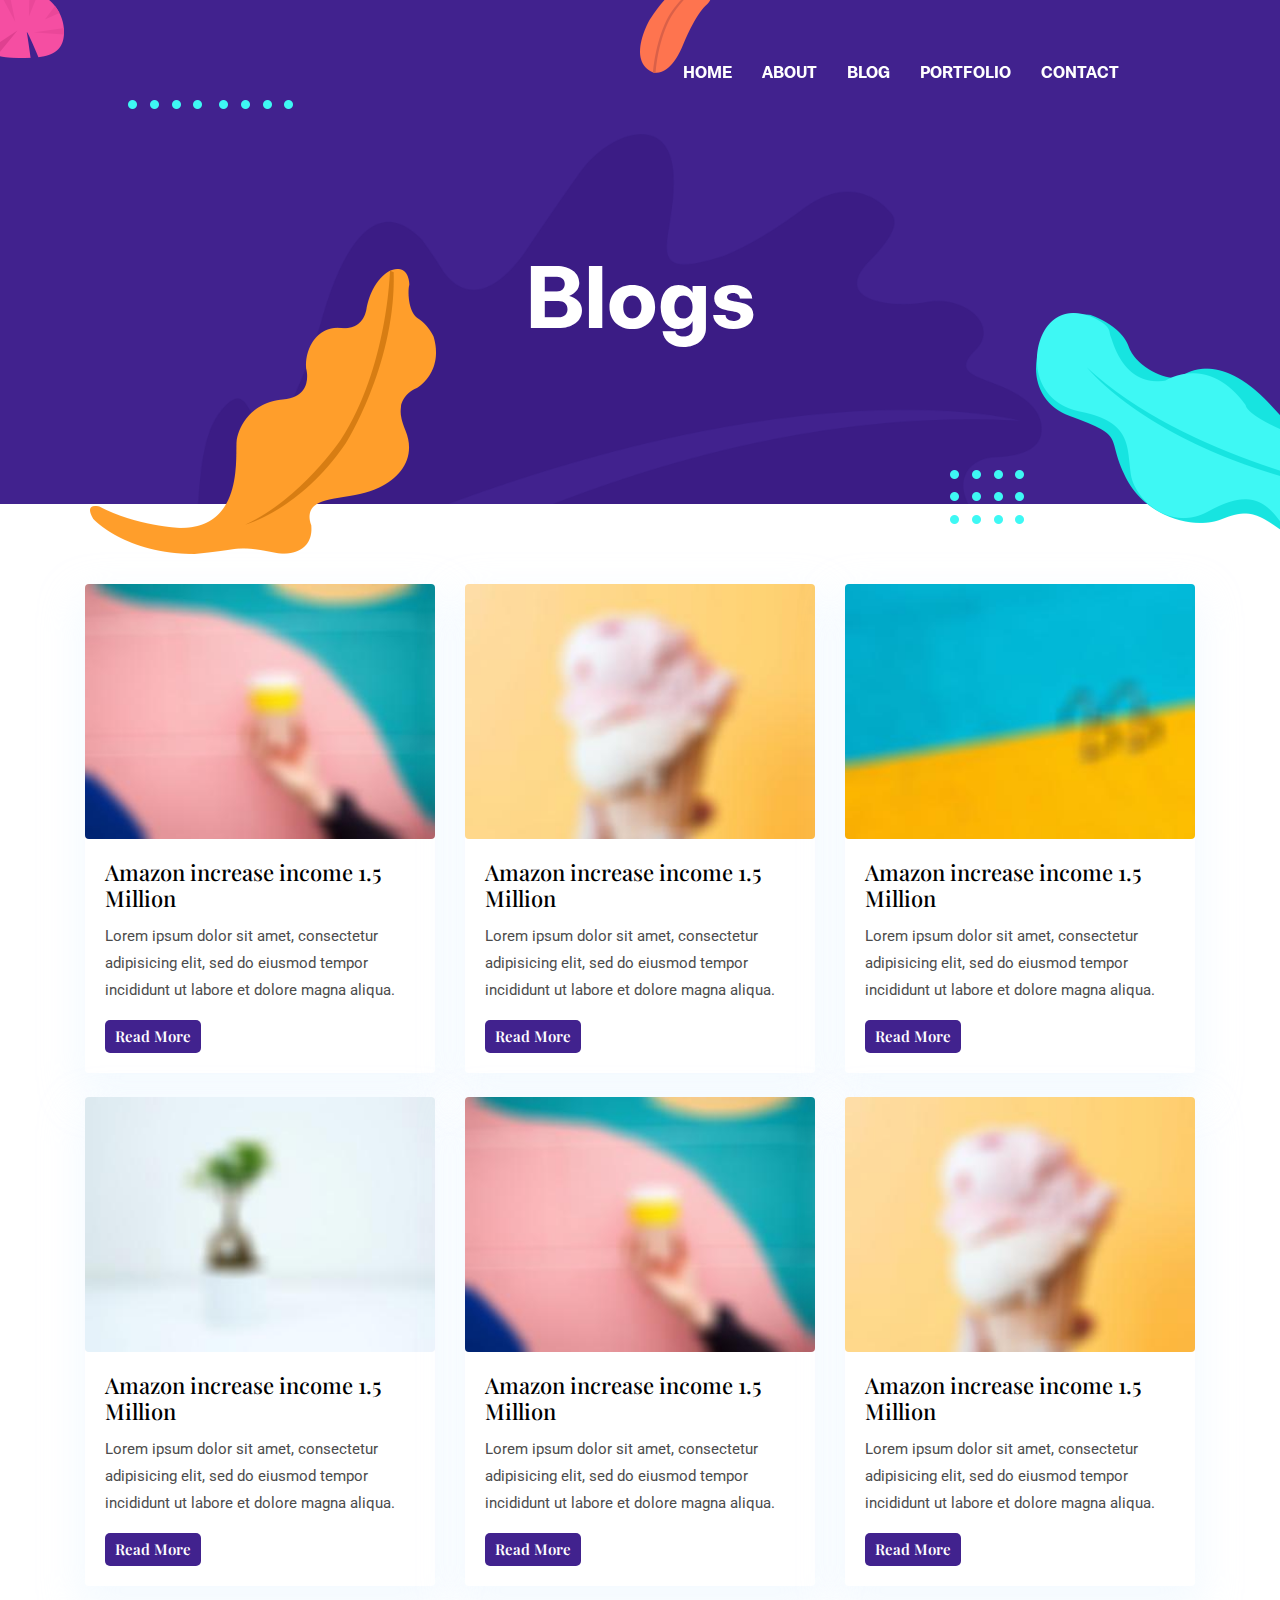
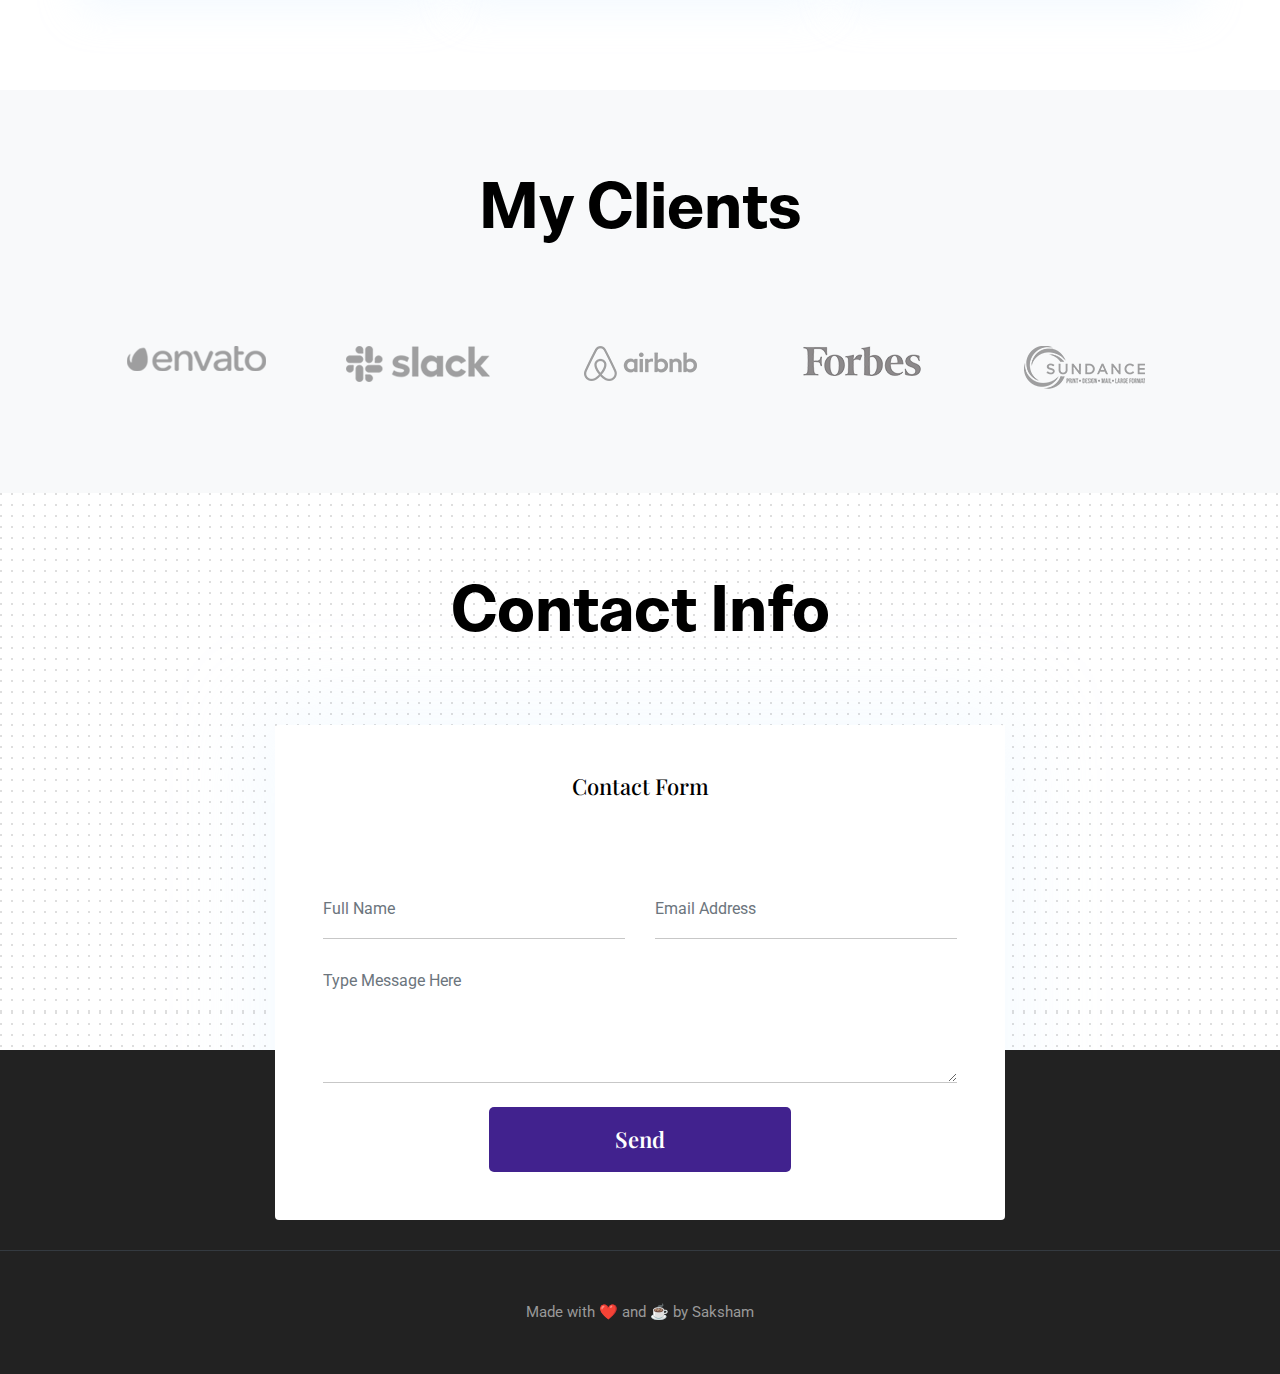
<file: blog.html>
<!DOCTYPE html>
<html lang="zxx">

<head>
  <meta charset="utf-8">
  <title> ☕️ Saksham ☕️  </title>

  <!-- mobile responsive meta -->
  <meta name="viewport" content="width=device-width, initial-scale=1">
  <meta name="viewport" content="width=device-width, initial-scale=1, maximum-scale=1">
  
  <!-- ** Plugins Needed for the Project ** -->
  <!-- Bootstrap -->
  <link rel="stylesheet" href="plugins/bootstrap/bootstrap.min.css">
  <!-- slick slider -->
  <link rel="stylesheet" href="plugins/slick/slick.css">
  <!-- themefy-icon -->
  <link rel="stylesheet" href="plugins/themify-icons/themify-icons.css">

  <!-- Main Stylesheet -->
  <link href="css/style.css" rel="stylesheet">
  
  <!--Favicon-->
  <link rel="shortcut icon" href="images/favicon.ico" type="image/x-icon">
  <link rel="icon" href="images/favicon.ico" type="image/x-icon">

</head>

<body>
  

  <header class="navigation fixed-top">
    <nav class="navbar navbar-expand-lg navbar-dark">
       <!--<a class="navbar-brand font-tertiary h3" href="index.html"><img src="images/logo.png" alt="Myself"></a> -->
      <button class="navbar-toggler" type="button" data-toggle="collapse" data-target="#navigation"
        aria-controls="navigation" aria-expanded="false" aria-label="Toggle navigation">
        <span class="navbar-toggler-icon"></span>
      </button>
  
      <div class="collapse navbar-collapse text-center" id="navigation">
        <ul class="navbar-nav ml-auto">
          <li class="nav-item active">
            <a class="nav-link" href="index.html">Home</a>
          </li>
          <li class="nav-item">
            <a class="nav-link" href="about.html">about</a>
          </li>
          <li class="nav-item">
            <a class="nav-link" href="blog.html">Blog</a>
          </li>
          <li class="nav-item">
            <a class="nav-link" href="portfolio.html">Portfolio</a>
          </li>
          <li class="nav-item">
            <a class="nav-link" href="contact.html">Contact</a>
          </li>
        </ul>
      </div>
    </nav>
  </header>

<!-- page title -->
<section class="page-title bg-primary position-relative">
  <div class="container">
    <div class="row">
      <div class="col-12 text-center">
        <h1 class="text-white font-tertiary">Blogs</h1>
      </div>
    </div>
  </div>
  <!-- background shapes -->
  <img src="images/illustrations/page-title.png" alt="illustrations" class="bg-shape-1 w-100">
  <img src="images/illustrations/leaf-pink-round.png" alt="illustrations" class="bg-shape-2">
  <img src="images/illustrations/dots-cyan.png" alt="illustrations" class="bg-shape-3">
  <img src="images/illustrations/leaf-orange.png" alt="illustrations" class="bg-shape-4">
  <img src="images/illustrations/leaf-yellow.png" alt="illustrations" class="bg-shape-5">
  <img src="images/illustrations/dots-group-cyan.png" alt="illustrations" class="bg-shape-6">
  <img src="images/illustrations/leaf-cyan-lg.png" alt="illustrations" class="bg-shape-7">
</section>
<!-- /page title -->

<!-- blog -->
<section class="section">
  <div class="container">
    <div class="row">
        <div class="col-lg-4 col-sm-6 mb-4">
          <article class="card shadow">
            <img class="rounded card-img-top" src="images/blog/post-5.jpg" alt="post-thumb">
            <div class="card-body">
              <h4 class="card-title"><a class="text-dark" href="blog-single.html">Amazon increase income 1.5 Million</a>
              </h4>
              <p class="cars-text">Lorem ipsum dolor sit amet, consectetur adipisicing elit, sed do eiusmod tempor
                incididunt ut labore et
                dolore magna aliqua.</p>
              <a href="blog-single.html" class="btn btn-xs btn-primary">Read More</a>
            </div>
          </article>
        </div>
      <div class="col-lg-4 col-sm-6 mb-4">
        <article class="card shadow">
          <img class="rounded card-img-top" src="images/blog/post-2.jpg" alt="post-thumb">
          <div class="card-body">
            <h4 class="card-title"><a class="text-dark" href="blog-single.html">Amazon increase income 1.5 Million</a>
            </h4>
            <p class="cars-text">Lorem ipsum dolor sit amet, consectetur adipisicing elit, sed do eiusmod tempor
              incididunt ut labore et
              dolore magna aliqua.</p>
            <a href="blog-single.html" class="btn btn-xs btn-primary">Read More</a>
          </div>
        </article>
      </div>
      <div class="col-lg-4 col-sm-6 mb-4">
        <article class="card shadow">
          <img class="rounded card-img-top" src="images/blog/post-3.jpg" alt="post-thumb">
          <div class="card-body">
            <h4 class="card-title"><a class="text-dark" href="blog-single.html">Amazon increase income 1.5 Million</a>
            </h4>
            <p class="cars-text">Lorem ipsum dolor sit amet, consectetur adipisicing elit, sed do eiusmod tempor
              incididunt ut labore et
              dolore magna aliqua.</p>
            <a href="blog-single.html" class="btn btn-xs btn-primary">Read More</a>
          </div>
        </article>
      </div>
      <div class="col-lg-4 col-sm-6 mb-4">
        <article class="card shadow">
          <img class="rounded card-img-top" src="images/blog/post-4.jpg" alt="post-thumb">
          <div class="card-body">
            <h4 class="card-title"><a class="text-dark" href="blog-single.html">Amazon increase income 1.5 Million</a>
            </h4>
            <p class="cars-text">Lorem ipsum dolor sit amet, consectetur adipisicing elit, sed do eiusmod tempor
              incididunt ut labore et
              dolore magna aliqua.</p>
            <a href="blog-single.html" class="btn btn-xs btn-primary">Read More</a>
          </div>
        </article>
      </div>
      <div class="col-lg-4 col-sm-6 mb-4">
        <article class="card shadow">
          <img class="rounded card-img-top" src="images/blog/post-5.jpg" alt="post-thumb">
          <div class="card-body">
            <h4 class="card-title"><a class="text-dark" href="blog-single.html">Amazon increase income 1.5 Million</a>
            </h4>
            <p class="cars-text">Lorem ipsum dolor sit amet, consectetur adipisicing elit, sed do eiusmod tempor
              incididunt ut labore et
              dolore magna aliqua.</p>
            <a href="blog-single.html" class="btn btn-xs btn-primary">Read More</a>
          </div>
        </article>
      </div>
      <div class="col-lg-4 col-sm-6 mb-4">
        <article class="card shadow">
          <img class="rounded card-img-top" src="images/blog/post-2.jpg" alt="post-thumb">
          <div class="card-body">
            <h4 class="card-title"><a class="text-dark" href="blog-single.html">Amazon increase income 1.5 Million</a>
            </h4>
            <p class="cars-text">Lorem ipsum dolor sit amet, consectetur adipisicing elit, sed do eiusmod tempor
              incididunt ut labore et
              dolore magna aliqua.</p>
            <a href="blog-single.html" class="btn btn-xs btn-primary">Read More</a>
          </div>
        </article>
      </div>
    </div>
  </div>
</section>
<!-- /blog -->

<!-- clients -->
<section class="section bg-light">
  <div class="container">
    <div class="row">
      <div class="col-12 text-center">
        <h2 class="section-title">My Clients</h2>
      </div>
    </div>
    <div class="row">
      <div class="col-12">
        <div class="client-logo-slider d-flex align-items-center">
          <a href="#" class="text-center d-block outline-0 p-4"><img class="d-unset img-fluid"
              src="images/clients-logo/client-logo-1.png" alt="client-logo"></a>
          <a href="#" class="text-center d-block outline-0 p-4"><img class="d-unset img-fluid"
              src="images/clients-logo/client-logo-2.png" alt="client-logo"></a>
          <a href="#" class="text-center d-block outline-0 p-4"><img class="d-unset img-fluid"
              src="images/clients-logo/client-logo-3.png" alt="client-logo"></a>
          <a href="#" class="text-center d-block outline-0 p-4"><img class="d-unset img-fluid"
              src="images/clients-logo/client-logo-4.png" alt="client-logo"></a>
          <a href="#" class="text-center d-block outline-0 p-4"><img class="d-unset img-fluid"
              src="images/clients-logo/client-logo-5.png" alt="client-logo"></a>
          <a href="#" class="text-center d-block outline-0 p-4"><img class="d-unset img-fluid"
              src="images/clients-logo/client-logo-1.png" alt="client-logo"></a>
          <a href="#" class="text-center d-block outline-0 p-4"><img class="d-unset img-fluid"
              src="images/clients-logo/client-logo-2.png" alt="client-logo"></a>
          <a href="#" class="text-center d-block outline-0 p-4"><img class="d-unset img-fluid"
              src="images/clients-logo/client-logo-3.png" alt="client-logo"></a>
          <a href="#" class="text-center d-block outline-0 p-4"><img class="d-unset img-fluid"
              src="images/clients-logo/client-logo-4.png" alt="client-logo"></a>
          <a href="#" class="text-center d-block outline-0 p-4"><img class="d-unset img-fluid"
              src="images/clients-logo/client-logo-5.png" alt="client-logo"></a>
        </div>
      </div>
    </div>
  </div>
</section>
<!-- /clients -->

<!-- contact -->
<section class="section section-on-footer" data-background="images/backgrounds/bg-dots.png">
  <div class="container">
    <div class="row">
      <div class="col-12 text-center">
        <h2 class="section-title">Contact Info</h2>
      </div>
      <div class="col-lg-8 mx-auto">
        <div class="bg-white rounded text-center p-5 shadow-down">
          <h4 class="mb-80">Contact Form</h4>
          <form action="#" class="row">
            <div class="col-md-6">
              <input type="text" id="name" name="name" placeholder="Full Name" class="form-control px-0 mb-4">
            </div>
            <div class="col-md-6">
              <input type="email" id="email" name="email" placeholder="Email Address" class="form-control px-0 mb-4">
            </div>
            <div class="col-12">
              <textarea name="message" id="message" class="form-control px-0 mb-4"
                placeholder="Type Message Here"></textarea>
            </div>
            <div class="col-lg-6 col-10 mx-auto">
              <button class="btn btn-primary w-100">send</button>
            </div>
          </form>
        </div>
      </div>
    </div>
  </div>
</section>
<!-- /contact -->

<!-- footer -->
<footer class="bg-dark footer-section">
  <div class="border-top text-center border-dark py-5">
    <p class="mb-0 text-light">Made with ❤️ and ☕️ by Saksham</p> 
  </div>
</footer>
<!-- /footer -->

<!-- jQuery -->
<script src="plugins/jQuery/jquery.min.js"></script>
<!-- Bootstrap JS -->
<script src="plugins/bootstrap/bootstrap.min.js"></script>
<!-- slick slider -->
<script src="plugins/slick/slick.min.js"></script>
<!-- filter -->
<script src="plugins/shuffle/shuffle.min.js"></script>

<!-- Main Script -->
<script src="js/script.js"></script>

</body>
</html>
</file>
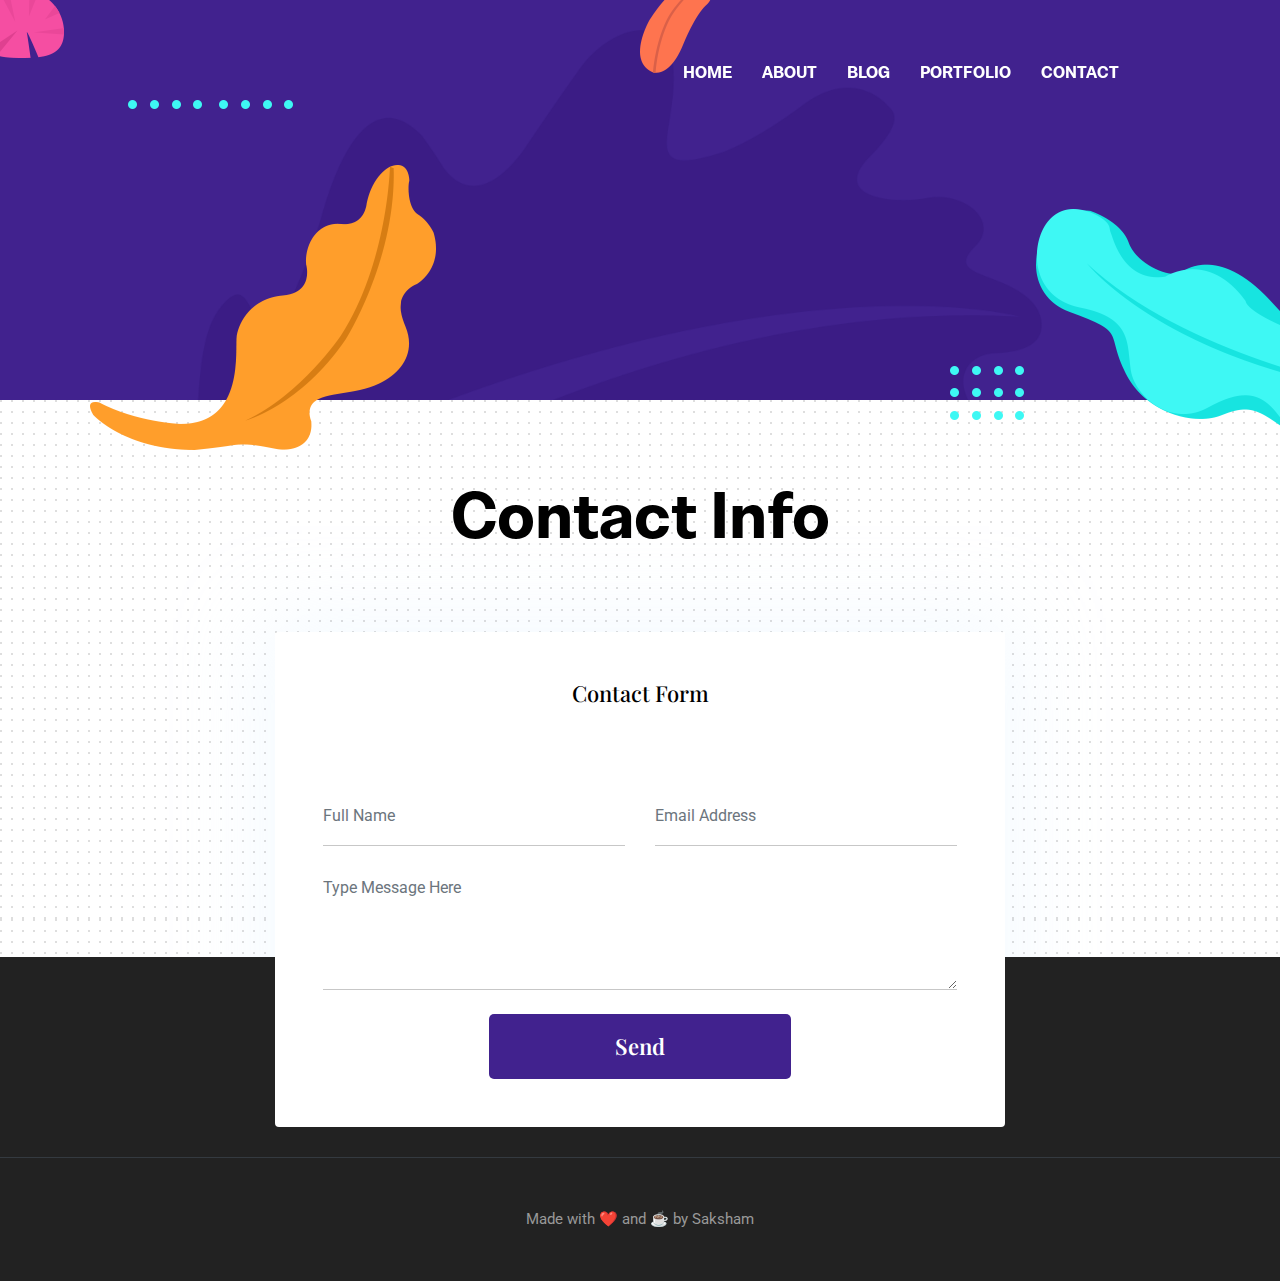
<file: contact.html>
<!DOCTYPE html>
<html lang="zxx">

<head>
  <meta charset="utf-8">
  <title> ☕️ Saksham ☕️  </title>

  <!-- mobile responsive meta -->
  <meta name="viewport" content="width=device-width, initial-scale=1">
  <meta name="viewport" content="width=device-width, initial-scale=1, maximum-scale=1">
  
  <!-- ** Plugins Needed for the Project ** -->
  <!-- Bootstrap -->
  <link rel="stylesheet" href="plugins/bootstrap/bootstrap.min.css">
  <!-- slick slider -->
  <link rel="stylesheet" href="plugins/slick/slick.css">
  <!-- themefy-icon -->
  <link rel="stylesheet" href="plugins/themify-icons/themify-icons.css">

  <!-- Main Stylesheet -->
  <link href="css/style.css" rel="stylesheet">
  
  <!--Favicon-->
  <link rel="shortcut icon" href="images/favicon.ico" type="image/x-icon">
  <link rel="icon" href="images/favicon.ico" type="image/x-icon">

</head>

<body>
  

  <header class="navigation fixed-top">
    <nav class="navbar navbar-expand-lg navbar-dark">
       <!--<a class="navbar-brand font-tertiary h3" href="index.html"><img src="images/logo.png" alt="Myself"></a> -->
      <button class="navbar-toggler" type="button" data-toggle="collapse" data-target="#navigation"
        aria-controls="navigation" aria-expanded="false" aria-label="Toggle navigation">
        <span class="navbar-toggler-icon"></span>
      </button>
  
      <div class="collapse navbar-collapse text-center" id="navigation">
        <ul class="navbar-nav ml-auto">
          <li class="nav-item active">
            <a class="nav-link" href="index.html">Home</a>
          </li>
          <li class="nav-item">
            <a class="nav-link" href="about.html">about</a>
          </li>
          <li class="nav-item">
            <a class="nav-link" href="blog.html">Blog</a>
          </li>
          <li class="nav-item">
            <a class="nav-link" href="portfolio.html">Portfolio</a>
          </li>
          <li class="nav-item">
            <a class="nav-link" href="contact.html">Contact</a>
          </li>
        </ul>
      </div>
    </nav>
  </header>

<!-- page title -->
<section class="page-title bg-primary position-relative">
  
  <!-- background shapes -->
  <img src="images/illustrations/page-title.png" alt="illustrations" class="bg-shape-1 w-100">
  <img src="images/illustrations/leaf-pink-round.png" alt="illustrations" class="bg-shape-2">
  <img src="images/illustrations/dots-cyan.png" alt="illustrations" class="bg-shape-3">
  <img src="images/illustrations/leaf-orange.png" alt="illustrations" class="bg-shape-4">
  <img src="images/illustrations/leaf-yellow.png" alt="illustrations" class="bg-shape-5">
  <img src="images/illustrations/dots-group-cyan.png" alt="illustrations" class="bg-shape-6">
  <img src="images/illustrations/leaf-cyan-lg.png" alt="illustrations" class="bg-shape-7">
</section>
<!-- /page title -->

<!-- contact -->
<section class="section section-on-footer" data-background="images/backgrounds/bg-dots.png">
  <div class="container">
    <div class="row">
      <div class="col-12 text-center">
        <h2 class="section-title">Contact Info</h2>
      </div>
      <div class="col-lg-8 mx-auto">
        <div class="bg-white rounded text-center p-5 shadow-down">
          <h4 class="mb-80">Contact Form</h4>
          <form action="#" class="row">
            <div class="col-md-6">
              <input type="text" id="name" name="name" placeholder="Full Name" class="form-control px-0 mb-4">
            </div>
            <div class="col-md-6">
              <input type="email" id="email" name="email" placeholder="Email Address" class="form-control px-0 mb-4">
            </div>
            <div class="col-12">
              <textarea name="message" id="message" class="form-control px-0 mb-4"
                placeholder="Type Message Here"></textarea>
            </div>
            <div class="col-lg-6 col-10 mx-auto">
              <button class="btn btn-primary w-100">send</button>
            </div>
          </form>
        </div>
      </div>
    </div>
  </div>
</section>
<!-- /contact -->

<!-- footer -->
<footer class="bg-dark footer-section">
  <div class="border-top text-center border-dark py-5">
    <p class="mb-0 text-light">Made with ❤️ and ☕️ by Saksham</p> 
  </div>
</footer>
<!-- /footer -->

<!-- jQuery -->
<script src="plugins/jQuery/jquery.min.js"></script>
<!-- Bootstrap JS -->
<script src="plugins/bootstrap/bootstrap.min.js"></script>
<!-- slick slider -->
<script src="plugins/slick/slick.min.js"></script>
<!-- filter -->
<script src="plugins/shuffle/shuffle.min.js"></script>

<!-- Main Script -->
<script src="js/script.js"></script>

</body>
</html>
</file>
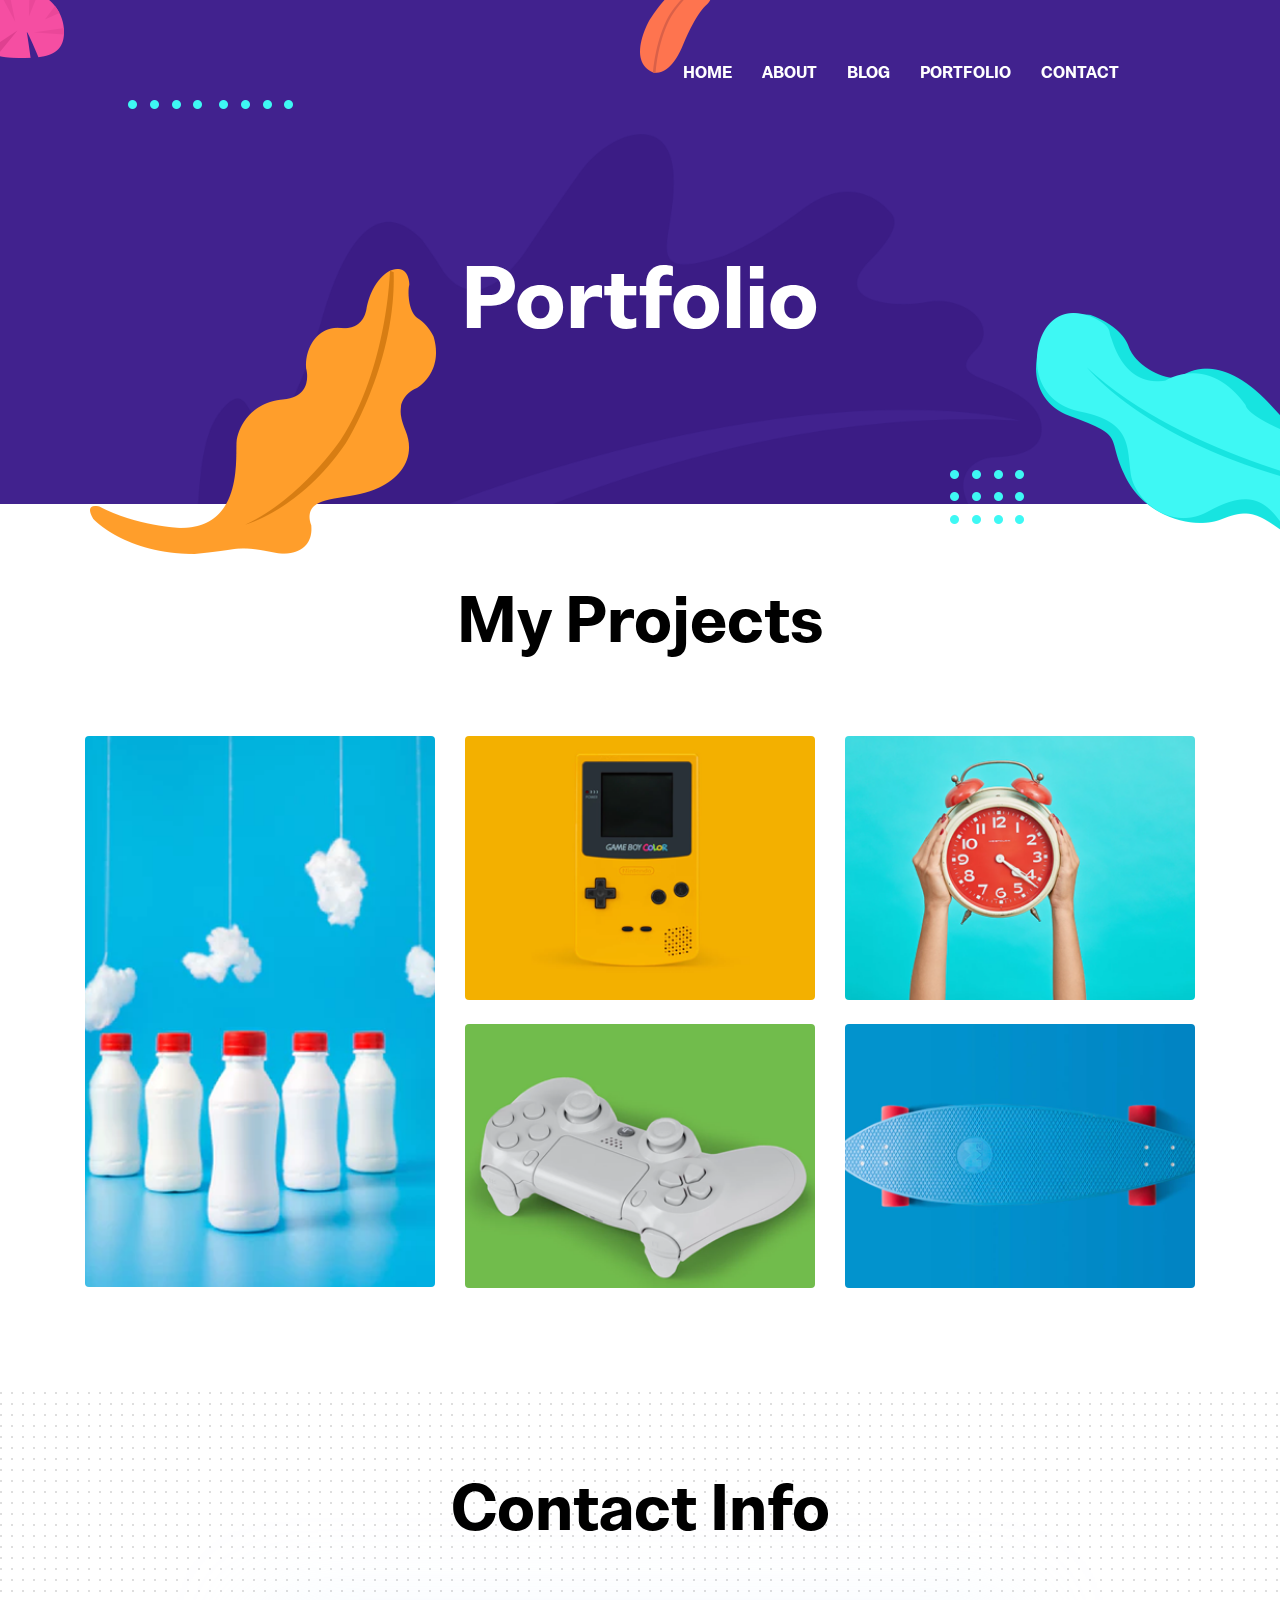
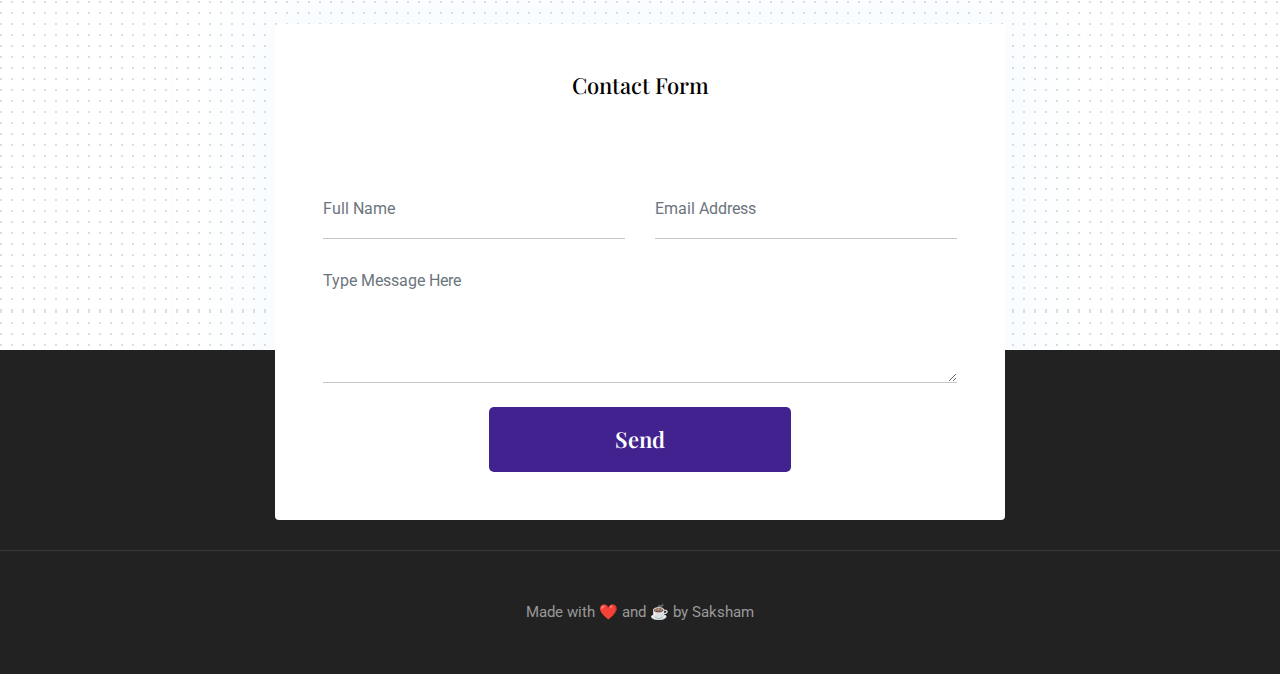
<file: portfolio.html>
<!DOCTYPE html>
<html lang="zxx">

<head>
  <meta charset="utf-8">
  <title> ☕️ Saksham ☕️  </title>

  <!-- mobile responsive meta -->
  <meta name="viewport" content="width=device-width, initial-scale=1">
  <meta name="viewport" content="width=device-width, initial-scale=1, maximum-scale=1">
  
  <!-- ** Plugins Needed for the Project ** -->
  <!-- Bootstrap -->
  <link rel="stylesheet" href="plugins/bootstrap/bootstrap.min.css">
  <!-- slick slider -->
  <link rel="stylesheet" href="plugins/slick/slick.css">
  <!-- themefy-icon -->
  <link rel="stylesheet" href="plugins/themify-icons/themify-icons.css">

  <!-- Main Stylesheet -->
  <link href="css/style.css" rel="stylesheet">
  
  <!--Favicon-->
  <link rel="shortcut icon" href="images/favicon.ico" type="image/x-icon">
  <link rel="icon" href="images/favicon.ico" type="image/x-icon">

</head>

<body>
  

  <header class="navigation fixed-top">
    <nav class="navbar navbar-expand-lg navbar-dark">
       <!--<a class="navbar-brand font-tertiary h3" href="index.html"><img src="images/logo.png" alt="Myself"></a> -->
      <button class="navbar-toggler" type="button" data-toggle="collapse" data-target="#navigation"
        aria-controls="navigation" aria-expanded="false" aria-label="Toggle navigation">
        <span class="navbar-toggler-icon"></span>
      </button>
  
      <div class="collapse navbar-collapse text-center" id="navigation">
        <ul class="navbar-nav ml-auto">
          <li class="nav-item active">
            <a class="nav-link" href="index.html">Home</a>
          </li>
          <li class="nav-item">
            <a class="nav-link" href="about.html">about</a>
          </li>
          <li class="nav-item">
            <a class="nav-link" href="blog.html">Blog</a>
          </li>
          <li class="nav-item">
            <a class="nav-link" href="portfolio.html">Portfolio</a>
          </li>
          <li class="nav-item">
            <a class="nav-link" href="contact.html">Contact</a>
          </li>
        </ul>
      </div>
    </nav>
  </header>

<!-- page title -->
<section class="page-title bg-primary position-relative">
  <div class="container">
    <div class="row">
      <div class="col-12 text-center">
        <h1 class="text-white font-tertiary">Portfolio</h1>
      </div>
    </div>
  </div>
  <!-- background shapes -->
  <img src="images/illustrations/page-title.png" alt="illustrations" class="bg-shape-1 w-100">
  <img src="images/illustrations/leaf-pink-round.png" alt="illustrations" class="bg-shape-2">
  <img src="images/illustrations/dots-cyan.png" alt="illustrations" class="bg-shape-3">
  <img src="images/illustrations/leaf-orange.png" alt="illustrations" class="bg-shape-4">
  <img src="images/illustrations/leaf-yellow.png" alt="illustrations" class="bg-shape-5">
  <img src="images/illustrations/dots-group-cyan.png" alt="illustrations" class="bg-shape-6">
  <img src="images/illustrations/leaf-cyan-lg.png" alt="illustrations" class="bg-shape-7">
</section>
<!-- /page title -->

<!-- projects -->
<section class="section">
  <div class="container">
    <div class="row">
      <div class="col-12 text-center">
        <h2 class="section-title">My Projects</h2>
      </div>
    </div>
    <div class="row shuffle-wrapper">
      <div class="col-lg-4 col-6 mb-4 shuffle-item">
        <div class="position-relative rounded hover-wrapper">
          <img src="images/portfolio/item-1.png" alt="portfolio-image" class="img-fluid rounded w-100">
          <div class="hover-overlay">
            <div class="hover-content">
              <a class="btn btn-light btn-sm" href="project-single.html">GatEscape</a>
            </div>
          </div>
        </div>
      </div>
      <div class="col-lg-4 col-6 mb-4 shuffle-item">
        <div class="position-relative rounded hover-wrapper">
          <img src="images/portfolio/item-2.png" alt="portfolio-image" class="img-fluid rounded w-100">
          <div class="hover-overlay">
            <div class="hover-content">
              <a class="btn btn-light btn-sm" href="project-single.html">Simon Game</a> <br> <br>
              <a class="btn btn-light btn-sm" href="project-single.html">Simon Game</a>
            </div>
          </div>
        </div>
      </div>
      <div class="col-lg-4 col-6 mb-4 shuffle-item">
        <div class="position-relative rounded hover-wrapper">
          <img src="images/portfolio/item-3.png" alt="portfolio-image" class="img-fluid rounded w-100">
          <div class="hover-overlay">
            <div class="hover-content">
              <a class="btn btn-light btn-sm" href="https://github.com/wayiam/todolist">To-do List</a>
            </div>
          </div>
        </div>
      </div>
      <div class="col-lg-4 col-6 mb-4 shuffle-item">
        <div class="position-relative rounded hover-wrapper">
          <img src="images/portfolio/item-4.png" alt="portfolio-image" class="img-fluid rounded w-100">
          <div class="hover-overlay">
            <div class="hover-content">
              <a class="btn btn-light btn-sm" href="project-single.html">view project</a>
            </div>
          </div>
        </div>
      </div>
      <div class="col-lg-4 col-6 mb-4 shuffle-item">
        <div class="position-relative rounded hover-wrapper">
          <img src="images/portfolio/item-5.png" alt="portfolio-image" class="img-fluid rounded w-100">
          <div class="hover-overlay">
            <div class="hover-content">
              <a class="btn btn-light btn-sm" href="project-single.html">view project</a>
            </div>
          </div>
        </div>
      </div>
    </div>
  </div>
</section>
<!-- /portfolio -->



<!-- contact -->
<section class="section section-on-footer" data-background="images/backgrounds/bg-dots.png">
  <div class="container">
    <div class="row">
      <div class="col-12 text-center">
        <h2 class="section-title">Contact Info</h2>
      </div>
      <div class="col-lg-8 mx-auto">
        <div class="bg-white rounded text-center p-5 shadow-down">
          <h4 class="mb-80">Contact Form</h4>
          <form action="#" class="row">
            <div class="col-md-6">
              <input type="text" id="name" name="name" placeholder="Full Name" class="form-control px-0 mb-4">
            </div>
            <div class="col-md-6">
              <input type="email" id="email" name="email" placeholder="Email Address" class="form-control px-0 mb-4">
            </div>
            <div class="col-12">
              <textarea name="message" id="message" class="form-control px-0 mb-4"
                placeholder="Type Message Here"></textarea>
            </div>
            <div class="col-lg-6 col-10 mx-auto">
              <button class="btn btn-primary w-100">send</button>
            </div>
          </form>
        </div>
      </div>
    </div>
  </div>
</section>
<!-- /contact -->

<!-- footer -->
<footer class="bg-dark footer-section">
 
  <div class="border-top text-center border-dark py-5">
    <p class="mb-0 text-light">Made with ❤️ and ☕️ by Saksham</p> 
  </div>
</footer>
<!-- /footer -->

<!-- jQuery -->
<script src="plugins/jQuery/jquery.min.js"></script>
<!-- Bootstrap JS -->
<script src="plugins/bootstrap/bootstrap.min.js"></script>
<!-- slick slider -->
<script src="plugins/slick/slick.min.js"></script>
<!-- filter -->
<script src="plugins/shuffle/shuffle.min.js"></script>

<!-- Main Script -->
<script src="js/script.js"></script>

</body>
</html>
</file>
<file: plugins/themify-icons/themify-icons.css>
@font-face{font-family:themify;src:url(fonts/themify.eot?-fvbane);src:url(fonts/themify.eot?#iefix-fvbane) format('embedded-opentype'),url(fonts/themify.woff?-fvbane) format('woff'),url(fonts/themify.ttf?-fvbane) format('truetype'),url(fonts/themify.svg?-fvbane#themify) format('svg');font-weight:400;font-style:normal}[class*=" ti-"],[class^=ti-]{font-family:themify;speak:none;font-style:normal;font-weight:400;font-variant:normal;text-transform:none;line-height:1;-webkit-font-smoothing:antialiased;-moz-osx-font-smoothing:grayscale}.ti-wand:before{content:"\e600"}.ti-volume:before{content:"\e601"}.ti-user:before{content:"\e602"}.ti-unlock:before{content:"\e603"}.ti-unlink:before{content:"\e604"}.ti-trash:before{content:"\e605"}.ti-thought:before{content:"\e606"}.ti-target:before{content:"\e607"}.ti-tag:before{content:"\e608"}.ti-tablet:before{content:"\e609"}.ti-star:before{content:"\e60a"}.ti-spray:before{content:"\e60b"}.ti-signal:before{content:"\e60c"}.ti-shopping-cart:before{content:"\e60d"}.ti-shopping-cart-full:before{content:"\e60e"}.ti-settings:before{content:"\e60f"}.ti-search:before{content:"\e610"}.ti-zoom-in:before{content:"\e611"}.ti-zoom-out:before{content:"\e612"}.ti-cut:before{content:"\e613"}.ti-ruler:before{content:"\e614"}.ti-ruler-pencil:before{content:"\e615"}.ti-ruler-alt:before{content:"\e616"}.ti-bookmark:before{content:"\e617"}.ti-bookmark-alt:before{content:"\e618"}.ti-reload:before{content:"\e619"}.ti-plus:before{content:"\e61a"}.ti-pin:before{content:"\e61b"}.ti-pencil:before{content:"\e61c"}.ti-pencil-alt:before{content:"\e61d"}.ti-paint-roller:before{content:"\e61e"}.ti-paint-bucket:before{content:"\e61f"}.ti-na:before{content:"\e620"}.ti-mobile:before{content:"\e621"}.ti-minus:before{content:"\e622"}.ti-medall:before{content:"\e623"}.ti-medall-alt:before{content:"\e624"}.ti-marker:before{content:"\e625"}.ti-marker-alt:before{content:"\e626"}.ti-arrow-up:before{content:"\e627"}.ti-arrow-right:before{content:"\e628"}.ti-arrow-left:before{content:"\e629"}.ti-arrow-down:before{content:"\e62a"}.ti-lock:before{content:"\e62b"}.ti-location-arrow:before{content:"\e62c"}.ti-link:before{content:"\e62d"}.ti-layout:before{content:"\e62e"}.ti-layers:before{content:"\e62f"}.ti-layers-alt:before{content:"\e630"}.ti-key:before{content:"\e631"}.ti-import:before{content:"\e632"}.ti-image:before{content:"\e633"}.ti-heart:before{content:"\e634"}.ti-heart-broken:before{content:"\e635"}.ti-hand-stop:before{content:"\e636"}.ti-hand-open:before{content:"\e637"}.ti-hand-drag:before{content:"\e638"}.ti-folder:before{content:"\e639"}.ti-flag:before{content:"\e63a"}.ti-flag-alt:before{content:"\e63b"}.ti-flag-alt-2:before{content:"\e63c"}.ti-eye:before{content:"\e63d"}.ti-export:before{content:"\e63e"}.ti-exchange-vertical:before{content:"\e63f"}.ti-desktop:before{content:"\e640"}.ti-cup:before{content:"\e641"}.ti-crown:before{content:"\e642"}.ti-comments:before{content:"\e643"}.ti-comment:before{content:"\e644"}.ti-comment-alt:before{content:"\e645"}.ti-close:before{content:"\e646"}.ti-clip:before{content:"\e647"}.ti-angle-up:before{content:"\e648"}.ti-angle-right:before{content:"\e649"}.ti-angle-left:before{content:"\e64a"}.ti-angle-down:before{content:"\e64b"}.ti-check:before{content:"\e64c"}.ti-check-box:before{content:"\e64d"}.ti-camera:before{content:"\e64e"}.ti-announcement:before{content:"\e64f"}.ti-brush:before{content:"\e650"}.ti-briefcase:before{content:"\e651"}.ti-bolt:before{content:"\e652"}.ti-bolt-alt:before{content:"\e653"}.ti-blackboard:before{content:"\e654"}.ti-bag:before{content:"\e655"}.ti-move:before{content:"\e656"}.ti-arrows-vertical:before{content:"\e657"}.ti-arrows-horizontal:before{content:"\e658"}.ti-fullscreen:before{content:"\e659"}.ti-arrow-top-right:before{content:"\e65a"}.ti-arrow-top-left:before{content:"\e65b"}.ti-arrow-circle-up:before{content:"\e65c"}.ti-arrow-circle-right:before{content:"\e65d"}.ti-arrow-circle-left:before{content:"\e65e"}.ti-arrow-circle-down:before{content:"\e65f"}.ti-angle-double-up:before{content:"\e660"}.ti-angle-double-right:before{content:"\e661"}.ti-angle-double-left:before{content:"\e662"}.ti-angle-double-down:before{content:"\e663"}.ti-zip:before{content:"\e664"}.ti-world:before{content:"\e665"}.ti-wheelchair:before{content:"\e666"}.ti-view-list:before{content:"\e667"}.ti-view-list-alt:before{content:"\e668"}.ti-view-grid:before{content:"\e669"}.ti-uppercase:before{content:"\e66a"}.ti-upload:before{content:"\e66b"}.ti-underline:before{content:"\e66c"}.ti-truck:before{content:"\e66d"}.ti-timer:before{content:"\e66e"}.ti-ticket:before{content:"\e66f"}.ti-thumb-up:before{content:"\e670"}.ti-thumb-down:before{content:"\e671"}.ti-text:before{content:"\e672"}.ti-stats-up:before{content:"\e673"}.ti-stats-down:before{content:"\e674"}.ti-split-v:before{content:"\e675"}.ti-split-h:before{content:"\e676"}.ti-smallcap:before{content:"\e677"}.ti-shine:before{content:"\e678"}.ti-shift-right:before{content:"\e679"}.ti-shift-left:before{content:"\e67a"}.ti-shield:before{content:"\e67b"}.ti-notepad:before{content:"\e67c"}.ti-server:before{content:"\e67d"}.ti-quote-right:before{content:"\e67e"}.ti-quote-left:before{content:"\e67f"}.ti-pulse:before{content:"\e680"}.ti-printer:before{content:"\e681"}.ti-power-off:before{content:"\e682"}.ti-plug:before{content:"\e683"}.ti-pie-chart:before{content:"\e684"}.ti-paragraph:before{content:"\e685"}.ti-panel:before{content:"\e686"}.ti-package:before{content:"\e687"}.ti-music:before{content:"\e688"}.ti-music-alt:before{content:"\e689"}.ti-mouse:before{content:"\e68a"}.ti-mouse-alt:before{content:"\e68b"}.ti-money:before{content:"\e68c"}.ti-microphone:before{content:"\e68d"}.ti-menu:before{content:"\e68e"}.ti-menu-alt:before{content:"\e68f"}.ti-map:before{content:"\e690"}.ti-map-alt:before{content:"\e691"}.ti-loop:before{content:"\e692"}.ti-location-pin:before{content:"\e693"}.ti-list:before{content:"\e694"}.ti-light-bulb:before{content:"\e695"}.ti-Italic:before{content:"\e696"}.ti-info:before{content:"\e697"}.ti-infinite:before{content:"\e698"}.ti-id-badge:before{content:"\e699"}.ti-hummer:before{content:"\e69a"}.ti-home:before{content:"\e69b"}.ti-help:before{content:"\e69c"}.ti-headphone:before{content:"\e69d"}.ti-harddrives:before{content:"\e69e"}.ti-harddrive:before{content:"\e69f"}.ti-gift:before{content:"\e6a0"}.ti-game:before{content:"\e6a1"}.ti-filter:before{content:"\e6a2"}.ti-files:before{content:"\e6a3"}.ti-file:before{content:"\e6a4"}.ti-eraser:before{content:"\e6a5"}.ti-envelope:before{content:"\e6a6"}.ti-download:before{content:"\e6a7"}.ti-direction:before{content:"\e6a8"}.ti-direction-alt:before{content:"\e6a9"}.ti-dashboard:before{content:"\e6aa"}.ti-control-stop:before{content:"\e6ab"}.ti-control-shuffle:before{content:"\e6ac"}.ti-control-play:before{content:"\e6ad"}.ti-control-pause:before{content:"\e6ae"}.ti-control-forward:before{content:"\e6af"}.ti-control-backward:before{content:"\e6b0"}.ti-cloud:before{content:"\e6b1"}.ti-cloud-up:before{content:"\e6b2"}.ti-cloud-down:before{content:"\e6b3"}.ti-clipboard:before{content:"\e6b4"}.ti-car:before{content:"\e6b5"}.ti-calendar:before{content:"\e6b6"}.ti-book:before{content:"\e6b7"}.ti-bell:before{content:"\e6b8"}.ti-basketball:before{content:"\e6b9"}.ti-bar-chart:before{content:"\e6ba"}.ti-bar-chart-alt:before{content:"\e6bb"}.ti-back-right:before{content:"\e6bc"}.ti-back-left:before{content:"\e6bd"}.ti-arrows-corner:before{content:"\e6be"}.ti-archive:before{content:"\e6bf"}.ti-anchor:before{content:"\e6c0"}.ti-align-right:before{content:"\e6c1"}.ti-align-left:before{content:"\e6c2"}.ti-align-justify:before{content:"\e6c3"}.ti-align-center:before{content:"\e6c4"}.ti-alert:before{content:"\e6c5"}.ti-alarm-clock:before{content:"\e6c6"}.ti-agenda:before{content:"\e6c7"}.ti-write:before{content:"\e6c8"}.ti-window:before{content:"\e6c9"}.ti-widgetized:before{content:"\e6ca"}.ti-widget:before{content:"\e6cb"}.ti-widget-alt:before{content:"\e6cc"}.ti-wallet:before{content:"\e6cd"}.ti-video-clapper:before{content:"\e6ce"}.ti-video-camera:before{content:"\e6cf"}.ti-vector:before{content:"\e6d0"}.ti-themify-logo:before{content:"\e6d1"}.ti-themify-favicon:before{content:"\e6d2"}.ti-themify-favicon-alt:before{content:"\e6d3"}.ti-support:before{content:"\e6d4"}.ti-stamp:before{content:"\e6d5"}.ti-split-v-alt:before{content:"\e6d6"}.ti-slice:before{content:"\e6d7"}.ti-shortcode:before{content:"\e6d8"}.ti-shift-right-alt:before{content:"\e6d9"}.ti-shift-left-alt:before{content:"\e6da"}.ti-ruler-alt-2:before{content:"\e6db"}.ti-receipt:before{content:"\e6dc"}.ti-pin2:before{content:"\e6dd"}.ti-pin-alt:before{content:"\e6de"}.ti-pencil-alt2:before{content:"\e6df"}.ti-palette:before{content:"\e6e0"}.ti-more:before{content:"\e6e1"}.ti-more-alt:before{content:"\e6e2"}.ti-microphone-alt:before{content:"\e6e3"}.ti-magnet:before{content:"\e6e4"}.ti-line-double:before{content:"\e6e5"}.ti-line-dotted:before{content:"\e6e6"}.ti-line-dashed:before{content:"\e6e7"}.ti-layout-width-full:before{content:"\e6e8"}.ti-layout-width-default:before{content:"\e6e9"}.ti-layout-width-default-alt:before{content:"\e6ea"}.ti-layout-tab:before{content:"\e6eb"}.ti-layout-tab-window:before{content:"\e6ec"}.ti-layout-tab-v:before{content:"\e6ed"}.ti-layout-tab-min:before{content:"\e6ee"}.ti-layout-slider:before{content:"\e6ef"}.ti-layout-slider-alt:before{content:"\e6f0"}.ti-layout-sidebar-right:before{content:"\e6f1"}.ti-layout-sidebar-none:before{content:"\e6f2"}.ti-layout-sidebar-left:before{content:"\e6f3"}.ti-layout-placeholder:before{content:"\e6f4"}.ti-layout-menu:before{content:"\e6f5"}.ti-layout-menu-v:before{content:"\e6f6"}.ti-layout-menu-separated:before{content:"\e6f7"}.ti-layout-menu-full:before{content:"\e6f8"}.ti-layout-media-right-alt:before{content:"\e6f9"}.ti-layout-media-right:before{content:"\e6fa"}.ti-layout-media-overlay:before{content:"\e6fb"}.ti-layout-media-overlay-alt:before{content:"\e6fc"}.ti-layout-media-overlay-alt-2:before{content:"\e6fd"}.ti-layout-media-left-alt:before{content:"\e6fe"}.ti-layout-media-left:before{content:"\e6ff"}.ti-layout-media-center-alt:before{content:"\e700"}.ti-layout-media-center:before{content:"\e701"}.ti-layout-list-thumb:before{content:"\e702"}.ti-layout-list-thumb-alt:before{content:"\e703"}.ti-layout-list-post:before{content:"\e704"}.ti-layout-list-large-image:before{content:"\e705"}.ti-layout-line-solid:before{content:"\e706"}.ti-layout-grid4:before{content:"\e707"}.ti-layout-grid3:before{content:"\e708"}.ti-layout-grid2:before{content:"\e709"}.ti-layout-grid2-thumb:before{content:"\e70a"}.ti-layout-cta-right:before{content:"\e70b"}.ti-layout-cta-left:before{content:"\e70c"}.ti-layout-cta-center:before{content:"\e70d"}.ti-layout-cta-btn-right:before{content:"\e70e"}.ti-layout-cta-btn-left:before{content:"\e70f"}.ti-layout-column4:before{content:"\e710"}.ti-layout-column3:before{content:"\e711"}.ti-layout-column2:before{content:"\e712"}.ti-layout-accordion-separated:before{content:"\e713"}.ti-layout-accordion-merged:before{content:"\e714"}.ti-layout-accordion-list:before{content:"\e715"}.ti-ink-pen:before{content:"\e716"}.ti-info-alt:before{content:"\e717"}.ti-help-alt:before{content:"\e718"}.ti-headphone-alt:before{content:"\e719"}.ti-hand-point-up:before{content:"\e71a"}.ti-hand-point-right:before{content:"\e71b"}.ti-hand-point-left:before{content:"\e71c"}.ti-hand-point-down:before{content:"\e71d"}.ti-gallery:before{content:"\e71e"}.ti-face-smile:before{content:"\e71f"}.ti-face-sad:before{content:"\e720"}.ti-credit-card:before{content:"\e721"}.ti-control-skip-forward:before{content:"\e722"}.ti-control-skip-backward:before{content:"\e723"}.ti-control-record:before{content:"\e724"}.ti-control-eject:before{content:"\e725"}.ti-comments-smiley:before{content:"\e726"}.ti-brush-alt:before{content:"\e727"}.ti-youtube:before{content:"\e728"}.ti-vimeo:before{content:"\e729"}.ti-twitter:before{content:"\e72a"}.ti-time:before{content:"\e72b"}.ti-tumblr:before{content:"\e72c"}.ti-skype:before{content:"\e72d"}.ti-share:before{content:"\e72e"}.ti-share-alt:before{content:"\e72f"}.ti-rocket:before{content:"\e730"}.ti-pinterest:before{content:"\e731"}.ti-new-window:before{content:"\e732"}.ti-microsoft:before{content:"\e733"}.ti-list-ol:before{content:"\e734"}.ti-linkedin:before{content:"\e735"}.ti-layout-sidebar-2:before{content:"\e736"}.ti-layout-grid4-alt:before{content:"\e737"}.ti-layout-grid3-alt:before{content:"\e738"}.ti-layout-grid2-alt:before{content:"\e739"}.ti-layout-column4-alt:before{content:"\e73a"}.ti-layout-column3-alt:before{content:"\e73b"}.ti-layout-column2-alt:before{content:"\e73c"}.ti-instagram:before{content:"\e73d"}.ti-google:before{content:"\e73e"}.ti-github:before{content:"\e73f"}.ti-flickr:before{content:"\e740"}.ti-facebook:before{content:"\e741"}.ti-dropbox:before{content:"\e742"}.ti-dribbble:before{content:"\e743"}.ti-apple:before{content:"\e744"}.ti-android:before{content:"\e745"}.ti-save:before{content:"\e746"}.ti-save-alt:before{content:"\e747"}.ti-yahoo:before{content:"\e748"}.ti-wordpress:before{content:"\e749"}.ti-vimeo-alt:before{content:"\e74a"}.ti-twitter-alt:before{content:"\e74b"}.ti-tumblr-alt:before{content:"\e74c"}.ti-trello:before{content:"\e74d"}.ti-stack-overflow:before{content:"\e74e"}.ti-soundcloud:before{content:"\e74f"}.ti-sharethis:before{content:"\e750"}.ti-sharethis-alt:before{content:"\e751"}.ti-reddit:before{content:"\e752"}.ti-pinterest-alt:before{content:"\e753"}.ti-microsoft-alt:before{content:"\e754"}.ti-linux:before{content:"\e755"}.ti-jsfiddle:before{content:"\e756"}.ti-joomla:before{content:"\e757"}.ti-html5:before{content:"\e758"}.ti-flickr-alt:before{content:"\e759"}.ti-email:before{content:"\e75a"}.ti-drupal:before{content:"\e75b"}.ti-dropbox-alt:before{content:"\e75c"}.ti-css3:before{content:"\e75d"}.ti-rss:before{content:"\e75e"}.ti-rss-alt:before{content:"\e75f"}
</file>
<file: css/style.css>
/*!------------------------------------------------------------------
[MAIN STYLESHEET]

PROJECT:	Project Name
VERSION:	Versoin Number
-------------------------------------------------------------------*/
/*------------------------------------------------------------------
[TABLE OF CONTENTS]
-------------------------------------------------------------------*/
/*  typography */
@import url("https://fonts.googleapis.com/css?family=Playfair+Display:400,700|Roboto:300,400,500,700");
@font-face {
  font-family: 'BwNistaInt-xBd';
  src: url("../plugins/fonts/BwNistaInt-xBd.woff") format("woff");
  font-style: normal;
  font-display: swap;
}

body {
  line-height: 1.2;
  font-family: "Roboto", sans-serif;
  -webkit-font-smoothing: antialiased;
  font-size: 15px;
  color: #4c4c4c;
}

p, .paragraph {
  font-weight: 400;
  color: #4c4c4c;
  font-size: 15px;
  line-height: 1.8;
  font-family: "Roboto", sans-serif;
}

p-lg, .paragraph-lg {
  font-size: 22px;
}

h1, h2, h3, h4, h5, h6 {
  color: #000;
  font-family: "Playfair Display", serif;
  line-height: 1.2;
}

h1, .h1 {
  font-size: 80px;
}

@media (max-width: 991px) {
  h1, .h1 {
    font-size: 65px;
  }
}

h2, .h2 {
  font-size: 60px;
}

@media (max-width: 991px) {
  h2, .h2 {
    font-size: 50px;
  }
}

h3, .h3 {
  font-size: 40px;
}

h4, .h4 {
  font-size: 22px;
}

h5, .h5 {
  font-size: 18px;
}

h6, .h6 {
  font-size: 14px;
}

/* Button style */
.btn {
  font-size: 22px;
  font-family: "Playfair Display", serif;
  text-transform: capitalize;
  padding: 16px 44px;
  border-radius: 5px;
  font-weight: 600;
  border: 0;
  position: relative;
  z-index: 1;
  transition: .2s ease;
}

.btn:focus {
  outline: 0;
  box-shadow: none !important;
}

.btn:active {
  box-shadow: none;
}

.btn-sm {
  font-size: 15px;
  padding: 10px 30px;
}

.btn-xs {
  padding: 5px 10px;
  font-size: 15px;
}

.btn-primary {
  background: #41228e;
  color: #fff;
}

.btn-primary:active {
  background: #542cb7 !important;
}

.btn-primary:hover {
  background: #542cb7;
}

.btn-primary.focus, .btn-primary.active {
  background: #542cb7 !important;
  box-shadow: none !important;
}

.btn-transparent {
  background: transparent;
  color: #41228e;
  font-weight: bold;
}

.btn-transparent:active, .btn-transparent:hover {
  color: #41228e;
}

body {
  background-color: #fff;
  overflow-x: hidden;
}

::-moz-selection {
  background: #542cb7;
  color: #fff;
}

::selection {
  background: #542cb7;
  color: #fff;
}

/* preloader */
.preloader {
  position: fixed;
  top: 0;
  left: 0;
  right: 0;
  bottom: 0;
  background-color: #fff;
  z-index: 999;
  display: flex;
  align-items: center;
  justify-content: center;
}

ol,
ul {
  list-style-type: none;
  margin: 0px;
}

img {
  vertical-align: middle;
  border: 0;
}

a,
a:hover,
a:focus {
  text-decoration: none;
}

a,
button,
select {
  cursor: pointer;
  transition: .2s ease;
}

a:focus,
button:focus,
select:focus {
  outline: 0;
}

a.text-dark:hover {
  color: #41228e !important;
}

a:hover {
  color: #41228e;
}

.slick-slide {
  outline: 0;
}

.section {
  padding-top: 80px;
  padding-bottom: 80px;
}

.section-title {
  margin-bottom: 80px;
  font-family: "BwNistaInt-xBd";
}

.bg-cover {
  background-size: cover;
  background-position: center center;
  background-repeat: no-repeat;
}

/* overlay */
.overlay {
  position: relative;
}

.overlay::before {
  position: absolute;
  content: '';
  height: 100%;
  width: 100%;
  top: 0;
  left: 0;
  background: #000;
  opacity: .5;
}

.outline-0 {
  outline: 0 !important;
}

.d-unset {
  display: unset !important;
}

.bg-primary {
  background: #41228e !important;
}

.bg-gray {
  background: #eaeaea !important;
}

.text-primary {
  color: #41228e !important;
}

.text-color {
  color: #4c4c4c;
}

.text-dark {
  color: #000 !important;
}

.text-light {
  color: #999999 !important;
}

.mb-10 {
  margin-bottom: 10px !important;
}

.mb-20 {
  margin-bottom: 20px !important;
}

.mb-30 {
  margin-bottom: 30px !important;
}

.mb-40 {
  margin-bottom: 40px !important;
}

.mb-50 {
  margin-bottom: 50px !important;
}

.mb-60 {
  margin-bottom: 60px !important;
}

.mb-70 {
  margin-bottom: 70px !important;
}

.mb-80 {
  margin-bottom: 80px !important;
}

.mb-90 {
  margin-bottom: 90px !important;
}

.mb-100 {
  margin-bottom: 100px !important;
}

.zindex-1 {
  z-index: 1;
}

.rounded-lg {
  border-radius: 15px;
}

.overflow-hidden {
  overflow: hidden;
}

.font-secondary {
  font-family: "Playfair Display", serif !important;
}

.font-tertiary {
  font-family: "BwNistaInt-xBd" !important;
}

.shadow {
  box-shadow: 0px 18px 39.1px 6.9px rgba(224, 241, 255, 0.34) !important;
}

.bg-dark {
  background-color: #222222 !important;
}

/* icon */
.icon {
  font-size: 45px;
}

.icon-bg {
  height: 100px;
  width: 100px;
  line-height: 100px;
  text-align: center;
}

.icon-light {
  color: #c8d5ef;
}

/* /icon */
/* slick slider */
.slick-dots {
  text-align: center;
  padding-left: 0;
}

.slick-dots li {
  display: inline-block;
  margin: 2px;
}

.slick-dots li.slick-active button {
  background: #fff;
  width: 25px;
}

.slick-dots li button {
  height: 6px;
  width: 12px;
  background: rgba(255, 255, 255, 0.5);
  color: transparent;
  border-radius: 10px;
  overflow: hidden;
  transition: .2s ease;
  border: 0;
}

/* /slick slider */
/* form */
.form-control {
  border: 0;
  border-radius: 0;
  border-bottom: 1px solid #c7c7c7;
  height: 60px;
}

.form-control:focus {
  border-color: #41228e;
  outline: 0;
  box-shadow: none !important;
}

textarea.form-control {
  height: 120px;
}

/* /form */
/* card */
.card {
  border: 0;
}

.card-header {
  border: 0;
}

.card-footer {
  border: 0;
}
.tech-icon{
  height:20px;
margin-right: 20px;
  
}
.icon-box {
  display: flex;
  align-items: center;
  padding: 20px;
  background: rgba(255, 255, 255, 0.08);
  transition: ease-in-out 0.3s;
}

/* /card */
.navigation {
  padding: 40px 130px;
  transition: .3s ease;
}

.navigation.nav-bg {
  background-color: #41228e;
  padding: 15px 100px;
}

@media (max-width: 991px) {
  .navigation.nav-bg {
    padding: 15px 20px;
  }
}

@media (max-width: 991px) {
  .navigation {
    padding: 20px;
    background: #41228e;
  }
}

.navbar .nav-item .nav-link {
  font-family: "BwNistaInt-xBd";
  text-transform: uppercase;
  padding: 15px;
}

.navbar .nav-item.active {
  font-weight: bold;
}

.navbar-dark .navbar-nav .nav-link {
  color: #fff;
}

.hero-area {
  padding: 300px 0 200px;
  position: relative;
}

@media (max-width: 767px) {
  .hero-area {
    padding: 250px 0 150px;
    overflow: hidden;
  }
}

.hero-area h1 {
  position: relative;
  z-index: 2;
}

.layer {
  position: absolute;
  z-index: 1;
}

#l1 {
  bottom: 0;
  left: 0;
}

#l2 {
  top: 190px;
  left: -250px;
}

#l3 {
  top: 200px;
  left: 40%;
}

#l4 {
  top: 200px;
  right: 40%;
}

#l5 {
  top: 100px;
  right: -150px;
}

#l6 {
  bottom: -20px;
  left: 10%;
}

#l7 {
  bottom: 100px;
  left: 20%;
}

#l8 {
  bottom: 160px;
  right: 45%;
}

#l9 {
  bottom: 100px;
  right: -10px;
}

.layer-bg {
  position: absolute;
  bottom: 0;
  left: 0;
}

/* skills */
.progress-wrapper {
  height: 130px;
  overflow: hidden;
}

.wave {
  position: absolute;
  width: 100%;
  height: 100%;
}

.wave::before, .wave::after {
  content: "";
  position: absolute;
  width: 800px;
  height: 800px;
  bottom: 0;
  left: 50%;
  background-color: rgba(255, 255, 255, 0.4);
  border-radius: 45%;
  -webkit-transform: translateX(-50%) rotate(0);
          transform: translateX(-50%) rotate(0);
  -webkit-animation: rotate 6s linear infinite;
          animation: rotate 6s linear infinite;
  z-index: 10;
}

.wave::after {
  border-radius: 47%;
  background-color: rgba(255, 255, 255, 0.9);
  -webkit-transform: translateX(-50%) rotate(0);
          transform: translateX(-50%) rotate(0);
  -webkit-animation: rotate 10s linear -5s infinite;
          animation: rotate 10s linear -5s infinite;
  z-index: 20;
}

@-webkit-keyframes rotate {
  50% {
    -webkit-transform: translateX(-50%) rotate(180deg);
            transform: translateX(-50%) rotate(180deg);
  }
  100% {
    -webkit-transform: translateX(-50%) rotate(360deg);
            transform: translateX(-50%) rotate(360deg);
  }
}

@keyframes rotate {
  50% {
    -webkit-transform: translateX(-50%) rotate(180deg);
            transform: translateX(-50%) rotate(180deg);
  }
  100% {
    -webkit-transform: translateX(-50%) rotate(360deg);
            transform: translateX(-50%) rotate(360deg);
  }
}

/* /skills */
/* education */
.edu-bg-image {
  position: absolute;
  left: 0;
  top: -300px;
  z-index: -1;
}

/* /education */
/* service */
.hover-bg-primary {
  transition: .3s ease;
}

.hover-bg-primary:hover {
  background: #41228e;
}

.hover-bg-primary:hover * {
  color: #fff;
}

.active-bg-primary {
  transition: .3s ease;
  background: #41228e;
}

.active-bg-primary * {
  color: #fff;
}

.hover-shadow {
  transition: .2s ease;
}

.hover-shadow:hover {
  box-shadow: 0px 18px 40px 8px rgba(224, 241, 255, 0.54) !important;
}

/* /service */
/* portfolio */
.hover-wrapper {
  overflow: hidden;
}

.hover-wrapper img {
  transition: .3s ease;
  -webkit-transform: scale(1.1);
          transform: scale(1.1);
}

.hover-wrapper:hover img {
  -webkit-transform: scale(1);
          transform: scale(1);
}

.hover-wrapper:hover .hover-overlay {
  opacity: 1;
  visibility: visible;
}

.hover-overlay {
  position: absolute;
  height: 100%;
  width: 100%;
  border-radius: inherit;
  top: 0;
  left: 0;
  background: rgba(0, 0, 0, 0.3);
  opacity: 0;
  visibility: hidden;
  transition: .3s ease;
}

.hover-content {
  position: absolute;
  top: 50%;
  -webkit-transform: translateY(-50%);
          transform: translateY(-50%);
  left: 0;
  right: 0;
  text-align: center;
}

/* /portfolio */
/* testimonial */
.testimonial-content strong {
  color: #2bfdff;
  font-weight: normal;
}

.testimonial-bg-shapes .container {
  position: relative;
  z-index: 1;
}

.testimonial-bg-shapes .bg-map {
  position: absolute;
  left: 50%;
  top: 50%;
  -webkit-transform: translate(-50%, -50%);
          transform: translate(-50%, -50%);
}

.testimonial-bg-shapes .bg-shape-1 {
  position: absolute;
  left: 100px;
  top: -50px;
}

.testimonial-bg-shapes .bg-shape-2 {
  position: absolute;
  right: 150px;
  top: 50px;
}

.testimonial-bg-shapes .bg-shape-3 {
  position: absolute;
  right: 50px;
  top: 200px;
}

.testimonial-bg-shapes .bg-shape-4 {
  position: absolute;
  left: 100px;
  bottom: 200px;
}

.testimonial-bg-shapes .bg-shape-5 {
  position: absolute;
  right: 200px;
  bottom: -50px;
}

/* /testimonial */
/* footer */
.footer-section {
  padding-top: 200px;
}

.section-on-footer {
  margin-bottom: -250px;
}

.shadow-down {
  position: relative;
}

.shadow-down::before {
  position: absolute;
  content: "";
  box-shadow: 0px 0px 80.75px 14.25px rgba(224, 241, 255, 0.34);
  height: 100%;
  width: 100%;
  left: 0;
  top: 0;
  z-index: -1;
}

/* /footer */
.card-lg {
  flex-direction: row-reverse;
  align-items: center;
}

@media (max-width: 991px) {
  .card-lg {
    flex-direction: column;
  }
}

blockquote {
  display: inline-block;
  padding: 10px 20px;
  background: #eaeaea;
  border-left: 2px solid #41228e;
  font-style: italic;
  font-size: 22px;
}

.content * {
  margin-bottom: 20px;
}

.content strong {
  font-family: "Playfair Display", serif;
  font-size: 22px;
  font-weight: normal;
  color: #000;
  display: inherit;
  line-height: 1.5;
}

.page-title-alt {
  padding: 350px 0 70px;
}

.border-thick {
  border: 10px solid;
}

.drag-lg-top {
  margin-top: -230px;
}

@media (max-width: 991px) {
  .drag-lg-top {
    margin-top: 0;
  }
}

.page-title-alt .container {
  position: relative;
  z-index: 1;
}

.page-title-alt .bg-shape-1 {
  position: absolute;
  left: 0;
  top: 0;
  height: 100%;
}

.page-title-alt .bg-shape-2 {
  position: absolute;
  left: 70px;
  top: 100px;
}

.page-title-alt .bg-shape-3 {
  position: absolute;
  left: 30%;
  top: 50px;
  -webkit-transform: rotate(180deg);
          transform: rotate(180deg);
}

.page-title-alt .bg-shape-4 {
  position: absolute;
  left: 100px;
  bottom: 100px;
}

.page-title-alt .bg-shape-5 {
  position: absolute;
  left: 40%;
  bottom: -25px;
}

.page-title-alt .bg-shape-6 {
  position: absolute;
  bottom: 100px;
  right: -100px;
}

.page-title {
  padding: 250px 0 150px;
}

.page-title .container {
  position: relative;
  z-index: 1;
}

.page-title .bg-shape-1 {
  position: absolute;
  left: 0;
  bottom: 0;
  width: 100%;
}

.page-title .bg-shape-2 {
  position: absolute;
  left: -20px;
  top: -10px;
}

.page-title .bg-shape-3 {
  position: absolute;
  left: 10%;
  top: 100px;
}

.page-title .bg-shape-4 {
  position: absolute;
  left: 50%;
  top: -20px;
}

.page-title .bg-shape-5 {
  position: absolute;
  left: 90px;
  bottom: -50px;
  -webkit-transform: rotate(180deg);
          transform: rotate(180deg);
}

.page-title .bg-shape-6 {
  position: absolute;
  right: 20%;
  bottom: -20px;
}

.page-title .bg-shape-7 {
  position: absolute;
  right: -220px;
  bottom: -100px;
}

.filter-controls li {
  cursor: pointer;
}

.filter-controls li.active {
  font-weight: bold;
}

/*# sourceMappingURL=maps/style.css.map */
</file>
